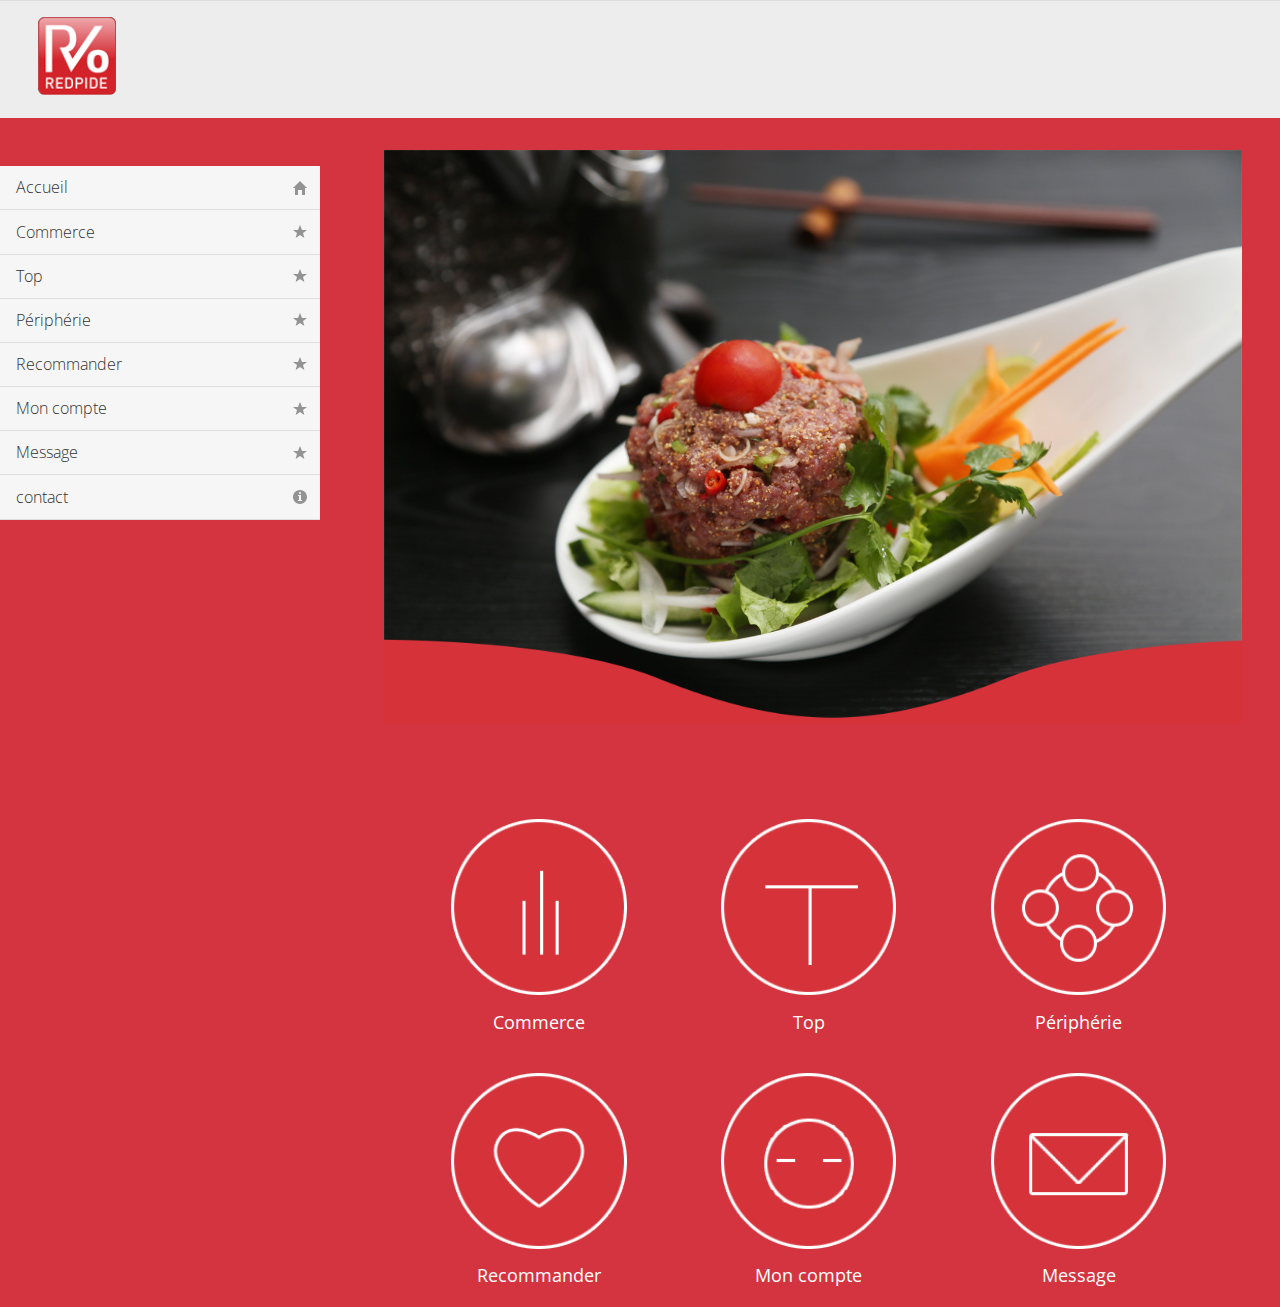
<file: index.html>
<!DOCTYPE html>
<html><head>
	<meta charset="utf-8">
    <!-- Viewport -->
	<meta name="viewport" content="user-scalable=no, initial-scale=1, maximum-scale=1, minimum-scale=1, width=device-width, height=device-height, target-densitydpi=device-dpi">
    <meta name="apple-mobile-web-app-capable" content="yes">
    <meta name="mobile-web-app-capable" content="yes">
    <!-- Status bar styles -->
    <meta name="apple-mobile-web-app-status-bar-style" content="black">
    <!-- Telephone format detection -->
    <meta name="format-detection" content="telephone=no">
    <!-- Title -->
    <meta name="apple-mobile-web-app-title" content="REDPIDE">
    
	<title>REDPIDE</title>
	<link rel="shortcut icon" href="favicon.ico">
    <link rel="stylesheet" href="http://fonts.googleapis.com/css?family=Open+Sans:300,400,700">
    
	<link rel="stylesheet" href="assets/plugins/jquery.mobile-1.4.5/css/themes/default/jquery.mobile-1.4.5.min.css">
    
    <link rel="manifest" href="manifest.json">
    <!-- Favicons -->
    <link rel="apple-touch-icon" href="touch-icon-iphone.png">
    <link rel="apple-touch-icon" sizes="76x76" href="assets/img/icons/favicon_76.png">
    <link rel="apple-touch-icon" sizes="120x120" href="assets/img/icons/favicon_120.png">
    <link rel="apple-touch-icon" sizes="152x152" href="assets/img/icons/favicon_152.png">
    <link rel="apple-touch-icon" sizes="180x180" href="assets/img/icons/favicon_180.png">
    
    <!-- Startup images -->
    <!-- iPhone 6 Plus portrait startup image -->
    <link href="assets/img/startup/1242x2148.jpg"
          media="(device-width: 414px) and (device-height: 736px)
                 and (-webkit-device-pixel-ratio: 3)
                 and (orientation: portrait)"
          rel="apple-touch-startup-image">

    <!-- iPhone 6 Plus landscape startup image -->
    <link href="assets/img/startup/1182x2208.jpg"
          media="(device-width: 414px) and (device-height: 736px)
                 and (-webkit-device-pixel-ratio: 3)
                 and (orientation: landscape)"
          rel="apple-touch-startup-image">

    <!-- iPhone 6 startup image -->
    <link href="assets/img/startup/750x1294.jpg"
          media="(device-width: 375px) and (device-height: 667px)
                 and (-webkit-device-pixel-ratio: 2)"
          rel="apple-touch-startup-image">


	
    <!-- CSS Implementing Plugins -->
    <link rel="stylesheet" href="assets/plugins/font-awesome-4.4.0/css/font-awesome.min.css">
	
    <!-- Important Owl stylesheet -->
	<link rel="stylesheet" href="assets/plugins/swiper/css/swiper.min.css">
    
    <link rel="stylesheet" href="assets/css/app.css">
    <link rel="stylesheet" href="assets/css/style.css">
    
	
</head>
<body>
<div data-role="page" class="jqm-demos" data-quicklinks="true" id="index_page">

	<div data-role="header" class="jqm-header">
		<h2><a href="index.html" data-prefetch="true" title="REDPIDE"><img src="assets/img/icons/favicon_76.png" alt="REDPIDE ACCEUIL"></a></h2>
		<a class="jqm-navmenu-link ui-btn ui-btn-icon-notext ui-corner-all ui-icon-bars ui-nodisc-icon ui-alt-icon ui-btn-left">Menu</a>
	</div><!-- /header -->
    
    
    
    <div role="main" class="jqm-content">
        <div class="content_img">
            
            <img src="assets/img/img_fond_accueil.jpg">
            <div class="round_fond"><img src="assets/img/round_fond.png"></div>
        </div>
        
        <div class="content_button">
        	<div class="bt_index">
       	    	<a href="commerce.html"><img src="assets/img/ico_commerce.png"></a>
                <h2>Commerce</h2>
            </div>
            
            <div class="bt_index">
       	    	<a href="commerce.html"><img src="assets/img/ico_top.png"></a>
                <h2>Top</h2>
            </div>
            
            <div class="bt_index">
       	    	<a href="#map-page"><img src="assets/img/ico_peripherie.png"></a>
                <h2>Périphérie</h2>
            </div>
            
            <div class="clear-both margin-bottom-20"></div>
            
            <div class="bt_index">
       	    	<img src="assets/img/ico_recommander.png">
                <h2>Recommander</h2>
            </div>
            
            <div class="bt_index">
       	    	<a href="inscrire.html"><img src="assets/img/ico_mon_compte.png"></a>
                <h2>Mon compte</h2>
            </div>
            
            <div class="bt_index">
       	    	<img src="assets/img/ico_message.png">
                <h2>Message</h2>
            </div>
            
            <div class="clear-both"></div>
        </div>
        
    </div>
    
    
	<div data-role="panel" class="jqm-navmenu-panel" data-position="left" data-display="overlay" data-theme="a">
        <ul class="jqm-list ui-alt-icon ui-nodisc-icon">
        	
            <li data-filtertext="demos homepage" data-icon="home"><a href="index.html">Accueil</a></li>
            <li data-filtertext="single page" data-icon="star"><a href="commerce.html">Commerce</a></li>
            <li data-filtertext="single page" data-icon="star"><a href="commerce.html">Top</a></li>
            <li data-filtertext="single page" data-icon="star"><a href="#map-page">Périphérie</a></li>
            <li data-filtertext="single page" data-icon="star"><a href="commerce.html">Recommander</a></li>
            <li data-filtertext="single page" data-icon="star"><a href="inscrire.html">Mon compte</a></li>
            <li data-filtertext="single page" data-icon="star"><a href="message.html">Message</a></li>
            <li data-filtertext="single page" data-icon="info"><a href="contact.html">contact</a></li>
        </ul>
	</div><!-- /panel -->


</div><!-- /page -->

<div data-role="page" class="jqm-demos" id="map-page">

	<div data-role="header" class="jqm-header" data-position="fixed">
        <h2><a href="index.html" title="REDPIDE"><img src="assets/img/icons/favicon_76.png" alt="REDPIDE ACCEUIL"></a></h2>
        <a href="index.html" data-icon="carat-l" data-iconpos="notext">Back</a>
	</div><!-- /header -->
    
    
    
    <div role="main" class="jqm-content">
    	<div role="main" class="ui-content" id="map-canvas">
            <!-- map loads here... -->
        </div>

    </div>    
</div><!-- /page -->

<script src="assets/plugins/jquery.mobile-1.4.5/js/jquery.js"></script>
<script src="assets/plugins/jquery.mobile-1.4.5/js/jquery.mobile-1.4.5.min.js"></script>
<script src="http://maps.google.com/maps/api/js?sensor=false"></script>
<script src="assets/js/customs.js"></script>
</body>
</html>
</file>
<file: assets/css/style.css>
html {
-webkit-text-size-adjust: 100%;
}

.ui-page { background-color:#d4343f;}
/* JQM Demos custom CSS */
/* Header */
.jqm-demos .jqm-header {
	background: #eeeded;
	/*border-top: 4px solid #3eb249;*/
	border-bottom-color: #eee;
}
.jqm-demos .jqm-header h2 {
	padding: .4em 0 .1em;
	margin: 0 3em;
}
.jqm-demos .jqm-header h2 a {
	display: inline-block;
	text-decoration: none;
	min-height: 40px;
	color:#f69f3a;
}
.jqm-demos .jqm-header h2 img {
	display: block;
	width: 76px;
	height: auto;
}
.jqm-demos .jqm-header h2 > img {
	display: inline-block;
}
.jqm-demos .jqm-header p {
	position: absolute;
	bottom: -2em;
	left: 1em;
	margin: 0;
	color:#f69f3a;
	font-family: 'Open Sans', sans-serif;
	font-weight: 300;
	text-transform: uppercase;
}
.jqm-demos .jqm-header .ui-btn {
	width: 2em;
	height: 2em;
	background:none;
	border: 0;
	top: 50%;
	margin-top: -1em;
	-webkit-border-radius: .3125em;
	border-radius: .3125em;
	/*opacity: .4;
	filter: Alpha(Opacity=40);*/
	color:#c02620 !important;
}

.ui-header .ui-btn{ font-size:24px !important; color:#c02620 !important;}

.jqm-header .ui-icon-bars{ color:#c02620 !important;}
/* Footer */
.jqm-demos .jqm-footer.ui-footer {
	position: absolute;
	bottom: 0;
	padding-bottom: 0;
}
.jqm-demos .jqm-footer {
	border-top: 1px solid #3eb249;
}
.jqm-demos .jqm-footer p {
	font-size: .8em;
	color: #999;
	font-family: 'Open Sans', sans-serif;
	font-weight: 300;
	margin: 0 1.25em 1.25em;
}
.jqm-demos .jqm-footer p:first-child {
	font-size: 1em;
	color: #666;
	font-weight: 400;
	margin: 1em 1em .75em;
}


/* Content */
.content_img{margin:0px; padding:0px; background-color:#d4343f;}
.content_img img{ width:100%; height:auto; }
.round_fond img{width:100%; height:auto;}
.round_fond{ position:relative; top:-100px; z-index:998;}

.content_button{ margin:0px 20px;}
.content_button .bt_index{ width:33%; float:left; text-align:center;}
.content_button .bt_index img{width:65%; height:auto;}
.content_button h2{ color:#fff; font-size: 1.1em;}



/* Commerce */
.commerce-content{ margin:20px 20px;}
.commerce-content h3{ border-bottom:1px #fc878f solid; padding:10px 0px; color:#fff;}

.ui-listview .ui-li-has-thumb > img:first-child, .ui-listview .ui-li-has-thumb > .ui-btn > img:first-child, .ui-listview .ui-li-has-thumb .ui-li-thumb{
	 max-height: 8em;
  max-width: 9em;
}
.ui-listview > .ui-li-has-thumb > .ui-btn, .ui-listview > .ui-li-static.ui-li-has-thumb
{
  padding-left: 9.25em;
}
.ui-listview > li h1, .ui-listview > li h2, .ui-listview > li h3, .ui-listview > li h4, .ui-listview > li h5, .ui-listview > li h6
{color:#d4343f;
}

.commerce-content hr{ border-color:#fff;}

.content_commerce_bt{ margin:20px;}
.content_commerce_bt h3{ color:#fff;}
.content_commerce_bt .bt_commerce_contact{ width:33%; float:left; text-align:center; color:#fff;}

.bg_gris{ background-color:#ecebeb; margin-bottom:40px;}

.list_detail ul{ background:none !important;}
.list_detail ul li{ background:none !important; margin:20px 0px;}

.ui-page-theme-a .ui-btn.ui-btn-active, html .ui-bar-a .ui-btn.ui-btn-active, html .ui-body-a .ui-btn.ui-btn-active, html body .ui-group-theme-a .ui-btn.ui-btn-active, html head + body .ui-btn.ui-btn-a.ui-btn-active, .ui-page-theme-a .ui-checkbox-on::after, html .ui-bar-a .ui-checkbox-on::after, html .ui-body-a .ui-checkbox-on::after, html body .ui-group-theme-a .ui-checkbox-on::after, .ui-btn.ui-checkbox-on.ui-btn-a::after, .ui-page-theme-a .ui-flipswitch-active, html .ui-bar-a .ui-flipswitch-active, html .ui-body-a .ui-flipswitch-active, html body .ui-group-theme-a .ui-flipswitch-active, html body .ui-flipswitch.ui-bar-a.ui-flipswitch-active, .ui-page-theme-a .ui-slider-track .ui-btn-active, html .ui-bar-a .ui-slider-track .ui-btn-active, html .ui-body-a .ui-slider-track .ui-btn-active, html body .ui-group-theme-a .ui-slider-track .ui-btn-active, html body div.ui-slider-track.ui-body-a .ui-btn-active{ background-color:#d4343f; border-color:#c02620;}

/******/
.jqm-demos .jqm-content {
	padding-top: 0px;
}
.jqm-demos .jqm-content > h1,
.jqm-demos .jqm-content > h2,
.jqm-demos .jqm-content > h3,
.jqm-demos .jqm-content > p,
.jqm-demos .jqm-content > ul li,
.jqm-demos .jqm-content > a {
	font-family: 'Open Sans', sans-serif;
	font-weight: 300;
}
.jqm-demos .jqm-content > h1 {
	font-size: 2.4em;
	margin: 0 0 .625em;
}
.jqm-demos .jqm-content > h2 {
	color: #fff;
	background-color: transparent;
	border-bottom: 1px solid #ddd;
	font-size: 1.6em;
	padding-bottom: .2em;
	margin: 0 0 .7375em;
}
.jqm-demos .jqm-content > h3 {
	color: #fff;
	background-color: transparent;
	font-size: 1.4em;
	margin: 0 0 1em;
}
.jqm-demos .jqm-content > p {
	font-size: 1.2em;
	line-height: 1.5;
}
.jqm-demos .jqm-content > ul:not(.jqm-list) li {
	font-size: 1.2em;
	line-height: 1.5;
}
.jqm-demos .jqm-content > p {
	margin: 0 0 1.25em;
}
.jqm-demos .jqm-content > ul,
.jqm-demos .jqm-content > ol {
	padding-left: 1.3em;
}
.jqm-demos .jqm-content > .ui-listview {
	padding-left: 0;
}
.jqm-demos .jqm-content > a,
.jqm-demos .jqm-content > p a,
.jqm-demos .jqm-content > ul:not(.jqm-list) li a {
	font-weight: 400;
	text-decoration: none;
}
.jqm-demos .jqm-content strong {
	font-weight: 700;
}
.jqm-demos .jqm-content > p strong {
	font-weight: 400;
}

/* Homepage */
.jqm-home > .jqm-content > img {
	width: 400px;
	max-width: 100%;
	display: block;
	margin: 2.5em 0;
}
.jqm-home .ui-grid-a {
	margin: 2.5em -.5em -.5em;
}
.jqm-block-content {
	margin: .5em;
	padding: 1em;
	background: #fff;
	border: 1px solid #eee;
	-webkit-border-radius: .3125em;
	border-radius: .3125em;
	font-family: 'Open Sans', sans-serif;
}
.jqm-block-content h3 {
	font-size: 1.5em;
	font-weight: 300;
	color: #3eb249;
	border-bottom: 1px solid #ddd;
	padding-bottom: .25em;
	margin: 0 0 .5em;
}
.jqm-block-content p {
	font-size: 1.1em;
	font-weight: 300;
	line-height: 1.4;
	margin: .7em 0;
}
.jqm-block-content p:last-child {
	margin-bottom: 0;
}
.jqm-block-content a:link {
	font-weight: 300;
	text-decoration: none;
}

/* Code */
.jqm-content pre,
.jqm-content code {
	font-family: "Consolas", "Bitstream Vera Sans Mono", "Courier New", Courier, monospace;
	background: #e5e5e5;
	background: rgba(0,0,0,.05);
	padding: 0 .125em;
}
.jqm-content pre {
	padding: 0 1em 1.2em;
	white-space: pre-wrap;
}
.jqm-content pre > code {
	padding: 0;
	background: none;
	font-size: .9em;
}

/* Lists */
.jqm-demos .jqm-search .jqm-list {
	margin: 0 -1em 1em;
}
.jqm-demos .jqm-list .ui-btn,
.jqm-demos .jqm-list .ui-btn:visited,
.jqm-demos .jqm-list .ui-li-divider {
	font-family: 'Open Sans', sans-serif;
	font-weight: 300;
	text-shadow: none !important;
}
.jqm-demos .jqm-list .ui-btn:hover,
.jqm-demos .jqm-list .ui-btn:active {
	color: #3388cc;
}
.jqm-demos .jqm-list .ui-btn.ui-btn-active {
	color: #fff;
}
.jqm-demos .jqm-list .ui-li-divider {
	color: #3eb249;
}

/* Navmenu */
.jqm-navmenu-panel .ui-listview > li .ui-collapsible-heading {
	margin: 0;
}
.jqm-navmenu-panel .ui-collapsible.ui-li-static {
	padding: 0;
	border: none !important;
}
.jqm-navmenu-panel .ui-collapsible + li > .ui-btn,
.jqm-navmenu-panel .ui-collapsible + .ui-collapsible > .ui-collapsible-heading > .ui-btn,
.jqm-navmenu-panel .ui-panel-inner > .ui-listview > li.ui-first-child .ui-btn {
	border-top: none !important;
}
.jqm-navmenu-panel .ui-listview .ui-listview .ui-btn {
	padding-left: 1.5em;
	color: #999;
}
.jqm-navmenu-panel .ui-listview .ui-listview .ui-btn.ui-btn-active {
	color: #fff;
}
.jqm-navmenu-panel .ui-btn:after {
	opacity: .4;
	filter: Alpha(Opacity=40);
}
.jqm-demos .jqm-navmenu-panel.jqm-panel-page-nav {
	display: none;
	position: absolute;
	top: 178px;
	left: 12px;
}
.jqm-demos .jqm-navmenu-panel.jqm-panel-page-nav ul li:first-child a{
	border-top: none;
}
/* Search */
.jqm-search-panel .ui-panel-inner {
	padding-top: 0;
}
.jqm-search-panel .ui-input-search {
	margin: 1em 0;
}
.jqm-search-panel .ui-input-search.ui-focus {
	-webkit-box-shadow: inset 0 1px 3px rgba(0,0,0,.2);
	-moz-box-shadow: inset 0 1px 3px rgba(0,0,0,.2);
	box-shadow: inset 0 1px 3px rgba(0,0,0,.2);
}
.jqm-list .jqm-search-results-keywords {
    padding: .46857em 0 0;
    font-size: .8em;
    font-weight: 300;
    color: #999;
    display: block;
	text-overflow: ellipsis;
	overflow: hidden;
	white-space: nowrap;
}
.ui-btn-active .jqm-search-results-keywords {
    color: #fff;
}
.jqm-search-results-highlight {
    color: #3388cc;
    font-weight: 400;
}
.ui-btn-active .jqm-search-results-highlight {
    color: #fff;
    font-weight: 300;
}

/* Quick links */
.jqm-demos .jqm-content .jqm-deeplink {
	display: block;
	color: #999;
	font-weight: 300;
	border-top: 1px solid #eee;
	text-align: right;
	padding-top: .2em;
	margin: 0 0 1.5em;
}
.jqm-demos .jqm-content .jqm-deeplink:after {
	content: "";
	display: block;
	float: right;
	margin: .1em 0 0 .5em;
	width: 1em;
	height: 1em;
	background-position: center center;
	background-repeat: no-repeat;
	opacity: .4;
	filter: Alpha(Opacity=40);
}

/* View source links */
.jqm-demos .jqm-content .jqm-view-source-link,
.jqm-demos .jqm-content .jqm-view-source-link:visited,
.jqm-demos .jqm-content .jqm-view-source-link:hover,
.jqm-demos .jqm-content .jqm-view-source-link:active {
	color: #3eb249;
	font-family: 'Open Sans', sans-serif;
	font-weight: 400;
	margin: 2em 0 1.5em 1em;
}
.jqm-demos .jqm-content .jqm-view-source-link.ui-btn-active:link {
	color: #fff;
}

@media (min-width: 60em) {
	.jqm-demos .jqm-header h2 {
		padding: 1em 0 .7em;
		margin: 0 1em 0 3%;
		text-align: left;
	}
	.jqm-demos .jqm-header h2 img {
		width: auto;
		height: 78px;
	}
	.jqm-demos .jqm-header p {
		bottom: auto;
		left: auto;
		top: 50%;
		right: 15%;
		font-size: 1.2em;
		margin-top: -.625em;
	}
	.jqm-demos .jqm-navmenu-link {
		display: none;
	}
	.jqm-demos .jqm-search-link {
		right: 3%;
	}
	.jqm-demos .jqm-footer p {
		float: right;
		margin: 1.5em 3% 1.5em 1.5em;
	}
	.jqm-demos .jqm-footer p:first-child {
		float: left;
		margin: 1.25em 1.25em 1.25em 3%;
	}


	.jqm-demos .jqm-navmenu-panel {
		visibility: visible;
		position: relative;
		left: 0;
		clip: initial;
		float: left;
		width: 25%;
		background: none;
		-webkit-transition: none !important;
		-moz-transition: none !important;
		transition: none !important;
		-webkit-transform: none !important;
		-moz-transform: none !important;
		transform: none !important;
		-webkit-box-shadow: none;
		-moz-box-shadow: none;
		box-shadow: none;
	}
	.jqm-demos.jqm-panel-page .jqm-navmenu-panel {
		display: none;
	}
	html .jqm-demos.jqm-panel-page .jqm-navmenu-panel.jqm-panel-page-nav {
		display: block;
	}
	.jqm-demos .jqm-navmenu-panel .ui-panel-inner {
		margin-top: 3em;
		margin-bottom: 3em;
	}
	.jqm-demos .jqm-content {
		width: 67%;
		padding-top: 2em;
		padding-left: 5%;
		padding-right: 3%;
		float: right;
	}
    .jqm-demos .jqm-content.jqm-fullwidth {
		width: auto;
		padding-left: 15%;
		padding-right: 15%;
		float: none;
	}
	.jqm-navmenu-panel .ui-listview .ui-btn {
		/*padding-left: 12.5%;*/
	}
	.jqm-navmenu-panel .ui-listview .ui-listview .ui-btn {
		padding-left: 15%;
	}
	.jqm-navmenu-panel .ui-collapsible,
	.jqm-navmenu-panel .ui-collapsible-content,
	.jqm-navmenu-panel .ui-btn {
		/*background: none !important;*/
		border-color: #ddd !important;
	}
	.jqm-navmenu-panel .ui-btn.ui-btn-active {
		color: #3388cc !important;
	}
	.jqm-navmenu-panel .ui-btn::after {
		/*opacity: 0;*/
		-webkit-transition: opacity 500ms ease;
		-moz-transition: opacity 500ms ease;
		transition: opacity 500ms ease;
	}
	.jqm-navmenu-panel .ui-btn:hover::after {
		opacity: .4;
	}
	.jqm-search-panel {
		width: 26em;
		right: -26em;
		z-index: 1003; /* Puts the panel on top of the dismiss modal which is not adjusted to custom width */
	}
	.jqm-search-panel.ui-panel-animate.ui-panel-position-right {
		-webkit-transform: translate3d(26em,0,0);
		-moz-transform: translate3d(26em,0,0);
		transform: translate3d(26em,0,0);
	}
	.ui-panel-dismiss-open.ui-panel-dismiss-position-right {
		left: -17em;
		right: 17em;
	}
}
@media (min-width: 35em) {
	.jqm-block-content {
		min-height: 18em;
	}
}

/* View source popup */
#jqm-view-source-popup.ui-popup-container {
	width: 90%;
	max-width: 1500px;
}
.jqm-view-source .ui-collapsible-set {
	margin: 0;
}
.jqm-view-source .ui-collapsible-heading .ui-btn {
	font-family: 'Open Sans', sans-serif;
	font-weight: 400;
}
.jqm-view-source .ui-collapsible-heading .ui-btn-inner {
	padding: .4em;
}
.jqm-view-source .ui-collapsible-content {
	padding: 0;
	overflow: auto;
}
.jqm-view-source .ui-collapsible-content .phpStatus {
	padding: 1em;
}
.jqm-view-source .ui-collapsible-content > div,
.jqm-view-source .ui-collapsible-content .syntaxhighlighter {
	border-bottom-right-radius: inherit;
	border-bottom-left-radius: inherit;
}
.jqm-view-source .ui-collapsible-content::-webkit-scrollbar {
    width: 5px;
}
.jqm-view-source .ui-collapsible-content::-webkit-scrollbar-track {
    background: transparent;
}
.jqm-view-source .ui-collapsible-content::-webkit-scrollbar-thumb {
	background: #435A5F;
	border: solid #222;
	border-width: 12px 2px 12px 0;
	border-bottom-right-radius: 5px;
}
.jqm-view-source .ui-collapsible-content td.code .container > textarea {
	resize: none;
}

/* Button C - HTML */
.jqm-view-source .ui-btn.ui-btn-c,
.jqm-view-source .ui-btn.ui-btn-c:visited,
.jqm-view-source .ui-btn.ui-btn-c:hover,
.jqm-view-source .ui-btn.ui-btn-c:active,
.jqm-view-source .ui-btn.ui-btn-c.ui-btn-active {
	background: #005aff;
	border-color: #0033cc;
	color: #fff;
	text-shadow: 0 1px 0 #0033cc;
}
/* Button D - PHP */
.jqm-view-source .ui-btn.ui-btn-d,
.jqm-view-source .ui-btn.ui-btn-d:visited,
.jqm-view-source .ui-btn.ui-btn-d:hover,
.jqm-view-source .ui-btn.ui-btn-d:active,
.jqm-view-source .ui-btn.ui-btn-d.ui-btn-active {
	background: #ed1c24;
	border-color: #ff0000;
	color: #fff;
	text-shadow: 0 1px 0 #ff0000;
}
/* Button E - JS */
.jqm-view-source .ui-btn.ui-btn-e,
.jqm-view-source .ui-btn.ui-btn-e:visited,
.jqm-view-source .ui-btn.ui-btn-e:hover,
.jqm-view-source .ui-btn.ui-btn-e:active,
.jqm-view-source .ui-btn.ui-btn-e.ui-btn-active {
	background: #3EB249;
	border-color: #108040;
	color: #fff;
	text-shadow: 0 1px 0 #108040;
}
/* Button F - CSS */
.jqm-view-source .ui-btn.ui-btn-f,
.jqm-view-source .ui-btn.ui-btn-f:visited,
.jqm-view-source .ui-btn.ui-btn-f:hover,
.jqm-view-source .ui-btn.ui-btn-f:active,
.jqm-view-source .ui-btn.ui-btn-f.ui-btn-active {
	background: #ec008c;
	border-color: #cc0099;
	color: #fff;
	text-shadow: 0 1px 0 #cc0099;
}

/**
 * SyntaxHighlighter
 * http://alexgorbatchev.com/SyntaxHighlighter
 *
 * SyntaxHighlighter is donationware. If you are using it, please donate.
 * http://alexgorbatchev.com/SyntaxHighlighter/donate.html
 *
 * @version
 * 3.0.83 (July 02 2010)
 *
 * @copyright
 * Copyright (C) 2004-2010 Alex Gorbatchev.
 *
 * @license
 * Dual licensed under the MIT and GPL licenses.
 */
.syntaxhighlighter a,
.syntaxhighlighter div,
.syntaxhighlighter code,
.syntaxhighlighter table,
.syntaxhighlighter table td,
.syntaxhighlighter table tr,
.syntaxhighlighter table tbody,
.syntaxhighlighter table thead,
.syntaxhighlighter table caption,
.syntaxhighlighter textarea {
	background: none;
	border: 0;
	bottom: auto;
	float: none;
	left: auto;
	height: auto;
	line-height: 18px;
	margin: 0;
	outline: 0;
	overflow: visible;
	padding: 0;
	position: static;
	right: auto;
	text-align: left;
	top: auto;
	vertical-align: baseline;
	width: auto;
	box-sizing: content-box;
	font-family: "Consolas", "Bitstream Vera Sans Mono", "Courier New", Courier, monospace;
	font-weight: normal;
	font-style: normal;
	font-size: 14px;
	min-height: inherit;
	min-height: auto;
}
.syntaxhighlighter {
	width: auto;
	margin: 0;
	padding: 1em 0;
	position: relative;
	overflow: auto;
	font-size: 13px;
}
.syntaxhighlighter.source {
	overflow: hidden;
}
.syntaxhighlighter .bold {
	font-weight: bold;
}
.syntaxhighlighter .italic {
	font-style: italic;
}
.syntaxhighlighter .line {
	white-space: pre;
	white-space: pre-wrap;
}
.syntaxhighlighter table {
	width: 100%;
}
.syntaxhighlighter table caption {
	text-align: left;
	padding: .5em 0 0.5em 1em;
}
.syntaxhighlighter table td.code {
	width: 100%;
}
.syntaxhighlighter table td.code .container {
	position: relative;
}
.syntaxhighlighter table td.code .container textarea {
	box-sizing: border-box;
	position: absolute;
	left: 0;
	top: 0;
	width: 100%;
	height: 100%;
	border: none;
	background: white;
	padding-left: 1em;
	overflow: hidden;
	white-space: pre;
}
.syntaxhighlighter table td.gutter .line {
	text-align: right;
	padding: 0 0.5em 0 1em;
}
.syntaxhighlighter table td.code .line {
	padding: 0 1em;
}
.syntaxhighlighter.show {
	display: block;
}
.syntaxhighlighter.collapsed table {
	display: none;
}
.syntaxhighlighter .line.alt1 {
	background-color: transparent;
}
.syntaxhighlighter .line.alt2 {
	background-color: transparent;
}
.syntaxhighlighter .line.highlighted.alt1, .syntaxhighlighter .line.highlighted.alt2 {
	background-color: #253e5a;
}
.syntaxhighlighter .line.highlighted.number {
	color: #38566f;
}
.syntaxhighlighter table caption {
	color: #d1edff;
}
.syntaxhighlighter .gutter {
	color: #afafaf;
}
.syntaxhighlighter .gutter .line {
	border-right: 3px solid #435a5f;
}
.syntaxhighlighter .gutter .line.highlighted {
	background-color: #435a5f;
	color: #0f192a;
}
.syntaxhighlighter.collapsed {
	overflow: visible;
}
.syntaxhighlighter .plain, .syntaxhighlighter .plain a {
	color: #eee;
}
.syntaxhighlighter .comments, .syntaxhighlighter .comments a {
	color: #5ba1cf;
}
.syntaxhighlighter .string {
	color: #98da31;
}
.syntaxhighlighter .string a {
	color: #1dc116;
}
.syntaxhighlighter .keyword {
	color: #ffae00;
}
.syntaxhighlighter .preprocessor {
	color: #8aa6c1;
}
.syntaxhighlighter .variable {
	color: #ffaa3e;
}
.syntaxhighlighter .value {
	color: #f7e741;
}
.syntaxhighlighter .functions {
	color: #ffaa3e;
}
.syntaxhighlighter .constants {
	color: #e0e8ff;
}
.syntaxhighlighter .script {
	font-weight: bold;
	color: #b43d3d;
	background-color: none;
}
.syntaxhighlighter .color1 {
	color: #8df;
}
.syntaxhighlighter .color1 a {
	color: #f8bb00;
}
.syntaxhighlighter .color2, .syntaxhighlighter .color2 a {
	color: white;
}
.syntaxhighlighter .color3, .syntaxhighlighter .color3 a {
	color: #ffaa3e;
}
.syntaxhighlighter table td.code {
	cursor: text;
}
.syntaxhighlighter table td.code .container textarea {
	background: #eee;
	white-space: pre;
	white-space: pre-wrap;
}
.syntaxhighlighter ::-moz-selection {
	background-color: #3399ff;
	color: #fff;
	text-shadow: none;
}
.syntaxhighlighter ::-webkit-selection {
	background-color: #3399ff;
	color: #fff;
	text-shadow: none;
}
.syntaxhighlighter ::selection {
	background-color: #3399ff;
	color: #fff;
	text-shadow: none;
}


.bt_player{ text-align:center;}
.bt_player img{ max-width:120px; cursor:pointer;}

.ui-overlay-a, .ui-page-theme-a, .ui-page-theme-a .ui-panel-wrapper
{
	/*background-color:#fbbc46;*/
}
#playcontrols {
	text-align: center;
}
#playcontrols img {
	max-width:120px; cursor:pointer;
}
		
#playcontrols #activityindicator, #playcontrols #stopbutton {
	display: none;
}

#textpositiondiv {
margin-top: 20px;
}

/* Hide the number input */
.full-width-slider input {
    display: none;
}

.full-width-slider img{
	max-width:70px; cursor:pointer;
}

.full-width-slider .ui-slider-track {
    margin-left: 15px;
}

.ui-alt-icon .ui-corner-all {
    -webkit-border-radius: .3125em;
    border-radius: .3125em;
}

/*Owl Carousel v2*/
.owl-carousel-v2 .owl-slider-v2 {
  margin-bottom: 20px;
}

.owl-carousel-v2 .item {
  margin: 0 10px;
  position:relative;
}

.owl-carousel-v2 img {
  text-align: center;
  height:auto;
  width:100%;
  -webkit-border-radius: 3px;
  -moz-border-radius: 3px;
  border-radius: 3px;
}

.owl-carousel-v2 .owl-navigation {
  text-align: center;
}

.owl-carousel-v2 .owl-pagination {
  display: none;
}

.swiper-container .carousel-caption {
   left: 0;
   right: 0;
   bottom: 0;
   width:100%;
   padding: 7px 15px;
   background: rgba(0, 0, 0, 0.7);
}

.swiper-container .carousel-caption p {
   color: #fff;
   margin-bottom: 0;
}
.swiper-container {
    width: 100%;
    height: 100%;
}
.swiper-slide {
	text-align: center;
	background: #fff;
	/* Center slide text vertically */
	display: -webkit-box;
	display: -ms-flexbox;
	display: -webkit-flex;
	display: flex;
	 width: 80%;
	-webkit-box-pack: center;
	-ms-flex-pack: center;
	-webkit-justify-content: center;
	justify-content: center;
	-webkit-box-align: center;
	-ms-flex-align: center;
	-webkit-align-items: center;
	align-items: center;
}
.swiper-slide img {
  text-align: center;
  height:auto;
  width:100%;
  -webkit-border-radius: 3px;
  -moz-border-radius: 3px;
  border-radius: 3px;
}

#map-page, #map-canvas { width: 100% !important; height: 100% !important; padding: 0; min-height:650px; }

.ui-page-theme-b .ui-btn, html .ui-bar-b .ui-btn, html .ui-body-b .ui-btn, html body .ui-group-theme-b .ui-btn, html head + body .ui-btn.ui-btn-b, .ui-page-theme-b .ui-btn:visited, html .ui-bar-b .ui-btn:visited, html .ui-body-b .ui-btn:visited, html body .ui-group-theme-b .ui-btn:visited, html head + body .ui-btn.ui-btn-b:visited
{ background:#fff; color:#d4343f; border:0px; text-shadow:none;}
.ui-page-theme-b .ui-btn:hover, html .ui-bar-b .ui-btn:hover, html .ui-body-b .ui-btn:hover, html body .ui-group-theme-b .ui-btn:hover, html head + body .ui-btn.ui-btn-b:hover{ background-color:#fcc8cb;border:0px; text-shadow:none;}
</file>
<file: assets/css/app.css>
/*   
 * Template Name: Unify - Responsive Bootstrap Template
 * Description: Business, Corporate, Portfolio, E-commerce, Blog and One Page Template.
 * Version: 1.7
 * Author: @htmlstream
 * Website: http://htmlstream.com
*/

/*Reset Styles
------------------------------------*/
* {
   border-radius: 0 !important;
}

a,
a:focus, 
a:hover, 
a:active,
button,
button:hover {
   outline: 0 !important;
}

a:focus {
  text-decoration: none;
}

hr {
  margin: 30px 0;
}

hr.hr-xs {
  margin: 10px 0;
}

hr.hr-md {
  margin: 20px 0;
}

hr.hr-lg {
  margin: 40px 0;
}

/*Headings*/
h1 {
  font-size: 28px;
  line-height: 35px;
}
h2 {
  font-size: 24px;
  line-height: 33px;
}
h3 {
  font-size: 20px;
  line-height: 27px;
}
h4 {
  line-height: 25px;
}
h5 {
  line-height: 20px;
}
h6 {
  line-height: 18px;
}

h1, h2, h3, h4, h5, h6 {
  color: #555;    
  margin-top: 5px;
  text-shadow: none; 
  font-weight: normal; 
  font-family: "Open Sans", Arial, sans-serif;
} 

h1 i, h2 i, h3 i, h4 i, h5 i, h6 i {
   margin-right: 5px;
}

/*Block Headline*/
.headline {
  display: block;
  margin: 10px 0 25px 0;
  border-bottom: 1px dotted #e4e9f0;
}

.headline h2 {
  font-size: 22px;
}

.headline h2, 
.headline h3, 
.headline h4 {
  margin: 0 0 -2px 0;
  padding-bottom: 5px;
  display: inline-block;
  border-bottom: 2px solid #72c02c;
}

.headline-md {
  margin-bottom: 15px;
}

.headline-md h2 {
  font-size: 21px;
}

/*Heading Options*/
.heading {
  text-align: center;
}

.heading h2 {
  padding: 0 12px;
  position: relative;
  display: inline-block;
  line-height: 34px !important; /*For Tagline Boxes*/
}

.heading h2:before, 
.heading h2:after {
  content: ' ';
  width: 70%;  
  position: absolute;
  border-width: 1px;
  border-color: #bbb;
}

.heading h2:before {
  right: 100%;
}

.heading h2:after {
  left: 100%;
}

@media (max-width: 768px) {
  .heading h2:before, 
  .heading h2:after {
    width: 20%;  
  }
}

/*Headline v1*/
.heading-v1 h2:before,
.heading-v1 h2:after {
  top: 15px;
  height: 6px;
  border-top-style: solid;
  border-bottom-style: solid;
}

/*Headline v2*/
.heading-v2 h2:before,
.heading-v2 h2:after {
  top: 15px;
  height: 6px;
  border-top-style: dashed;
  border-bottom-style: dashed;
}

/*Headline v3*/
.heading-v3 h2:before,
.heading-v3 h2:after {
  top: 15px;
  height: 6px;
  border-top-style: dotted;
  border-bottom-style: dotted;
}

/*Headline v4*/
.heading-v4 h2:before,
.heading-v4 h2:after {
  top: 17px;
  border-bottom-style: solid;
}

/*Headline v5*/
.heading-v5 h2:before,
.heading-v5 h2:after {
  top: 17px;
  border-bottom-style: dashed;
}

/*Headline v6*/
.heading-v6 h2:before,
.heading-v6 h2:after {
  top: 17px;
  border-bottom-style: dotted;
}

/*Heading Titles v1*/
.title-v1 {
  z-index: 1;
  position: relative;
  text-align: center;
  margin-bottom: 60px;
}

.title-v1 h1, 
.title-v1 h2 {
  color: #444;
  font-size: 28px;
  position: relative;
  margin-bottom: 15px;
  padding-bottom: 20px;
  text-transform: uppercase;
  font-family: "Open Sans", Arial, sans-serif;
}

.title-v1 h1:after, 
.title-v1 h2:after {
  bottom: 0;
  left: 50%;
  height: 1px;
  width: 70px;
  content: " ";
  margin-left: -35px;
  position: absolute;
  background: #72c02c;  
}

.title-v1 p {
  font-size: 17px;
  font-weight: 200;
}

/*Heading Titles v2*/
h2.title-v2 {
  color: #555;
  position: relative;
  margin-bottom: 30px;
}

h2.title-v2:after {
  left: 0;
  width: 70px;
  height: 2px;
  content: " ";
  bottom: -10px;
  background: #555;
  position: absolute;
}

h1.title-v2.title-center,
h2.title-v2.title-center,
h3.title-v2.title-center {
  text-align: center;
}

h1.title-v2.title-center:after,
h2.title-v2.title-center:after,
h3.title-v2.title-center:after {
  left: 50%;
  width: 70px;
  margin-left: -35px;
}

h1.title-light,
h2.title-light,
h3.title-light {
  color: #fff;
}

h2.title-light:after {
  background: #fff;
}

/*Heading Title v3*/
h1[class^="title-v3-"],
h2[class^="title-v3-"],
h3[class^="title-v3-"] {
  color: #555;
}

h2.title-v3-xlg {
  font-size: 28px;
  line-height: 32px;
}

h1.title-v3-lg,
h2.title-v3-lg {
  font-size: 24px;
  line-height: 28px;
}

h1.title-v3-md,
h2.title-v3-md {
  font-size: 20px;
  line-height: 24px;
}

h2.title-v3-sm,
h3.title-v3-md {
  font-size: 18px;
  line-height: 24px;
}

h3.title-v3-md {
  line-height: 22px;
}

h3.title-v3-sm {
  font-size: 16px;
  line-height: 20px;
}

h2.title-v3-xs {
  font-size: 16px;
  line-height: 22px;
}

h3.title-v3-xs {
  font-size: 14px;
  margin-bottom: 0;
}

/*Headline Center*/
.headline-center {
  text-align: center;
  position: relative;
}

.headline-center h2 {
  color: #555;
  font-size: 24px;
  position: relative;
  margin-bottom: 20px;
  padding-bottom: 15px;
}

.headline-center h2:after {
  left: 50%;
  z-index: 1;
  width: 30px;
  height: 2px;
  content: " ";
  bottom: -5px;
  margin-left: -15px;
  text-align: center;
  position: absolute;
  background: #72c02c;
}

.headline-center p {
  /*color: #999;*/
  font-size: 14px;
  /*padding: 0 150px;*/
}

@media (max-width: 991px) {
  .headline-center p {
    padding: 0 50px;
  }
}

.headline-center.headline-light h2 {
  color: #fff;
}

.headline-center.headline-light p {
  color: #eee;
}

/*Headline Center v2*/
.headline-center-v2 {
  z-index: 0;
  text-align: center;
  position: relative;
}

.headline-center-v2 h2 {
  color: #555;
  font-size: 24px;
  margin-bottom: 20px;
  text-transform: uppercase;
}

.headline-center-v2 span.bordered-icon {
  color: #fff;
  padding: 0 10px;
  font-size: 15px;
  line-height: 18px;
  position: relative;
  margin-bottom: 25px;
  display: inline-block;
}

.headline-center-v2 span.bordered-icon:before,
.headline-center-v2 span.bordered-icon:after {
  top: 8px;
  height: 1px;
  content: " ";
  width: 100px;
  background: #fff;
  position: absolute;
}

.headline-center-v2 span.bordered-icon:before {
  left: 100%;
}

.headline-center-v2 span.bordered-icon:after {
  right: 100%;
}

.headline-center-v2 p {
  color: #555;
  font-size: 14px;
  padding: 0 70px;
}

.headline-center-v2.headline-center-v2-dark p {
  color: #666;
}

.headline-center-v2.headline-center-v2-dark span.bordered-icon {
  color: #666;
}

.headline-center-v2.headline-center-v2-dark span.bordered-icon:before,
.headline-center-v2.headline-center-v2-dark span.bordered-icon:after {
  background: #666;
}

/*Headline Left*/
.headline-left {
  position: relative;
}

.headline-left .headline-brd {
  color: #555;
  position: relative;
  margin-bottom: 25px;
  padding-bottom: 10px;
}

.headline-left .headline-brd:after {
  left: 1px;
  z-index: 1;
  width: 30px;
  height: 2px;
  content: " ";
  bottom: -5px;
  position: absolute;
  background: #72c02c;
}

/*Headline v2
------------------------------------*/
.headline-v2 {
  display: block;
  background: #fff;
  padding: 1px 10px;
  margin: 0 0 20px 0;
  border-left: 2px solid #000;
}

.headline-v2 h2 {
  margin: 3px 0;
  font-size: 20px;
  font-weight: 200;
}

/*Heading Sizes
------------------------------------*/
h2.heading-md {
  font-size: 20px;
  line-height: 24px;
}

h2.heading-sm,
h3.heading-md {
  font-size: 18px;
  line-height: 24px;
}

h3.heading-md {
  line-height: 22px;
}

h3.heading-sm {
  font-size: 16px;
  line-height: 20px;
}

h2.heading-xs {
  font-size: 16px;
  line-height: 22px;
}

h3.heading-xs {
  font-size: 14px;
  margin-bottom: 0;
}

/*Devider
------------------------------------*/
.devider.devider-dotted {
  border-top: 2px dotted #eee;
}
.devider.devider-dashed {
  border-top: 2px dashed #eee;
}

.devider.devider-db {
  height: 5px;
  border-top: 1px solid #eee;
  border-bottom: 1px solid #eee;
}
.devider.devider-db-dashed {
  height: 5px;
  border-top: 1px dashed #ddd;
  border-bottom: 1px dashed #ddd;
}
.devider.devider-db-dotted {
  height: 5px;
  border-top: 1px dotted #ddd;
  border-bottom: 1px dotted #ddd;
}

/*Tables
------------------------------------*/
/*Basic Tables*/
.table thead > tr > th {
  border-bottom: none;
}

@media (max-width: 768px) {
  .table th.hidden-sm,
  .table td.hidden-sm {
    display: none !important;
  }
}

/*Forms
------------------------------------*/
.form-control {
  box-shadow: none;
}

.form-control:focus {
  border-color: #bbb;
  box-shadow: 0 0 2px #c9c9c9;
}

/*Form Spacing*/
.form-spacing .form-control {
  margin-bottom: 15px;
}

/*Form Icons*/
.input-group-addon {
  color: #b3b3b3;
  font-size: 14px;
  background: #fff;
}

/*Carousel v1
------------------------------------*/
.carousel-v1 .carousel-caption {
   left: 0;
   right: 0;
   bottom: 0;
   padding: 7px 15px;
   background: rgba(0, 0, 0, 0.7);
}

.carousel-v1 .carousel-caption p {
   color: #fff;
   margin-bottom: 0;
}

.carousel-v1 .carousel-arrow a.carousel-control {
   opacity: 1;
   font-size:30px;
   height:inherit;
   width: inherit;
   background: none;
   text-shadow: none;
   position: inherit;
}

.carousel-v1 .carousel-arrow a i {
   top: 50%;
   opacity: 0.6;
   background: #000;
   margin-top: -18px;
   padding: 2px 12px; 
   position: absolute;
}
.carousel-v1 .carousel-arrow a i:hover {
   opacity: 0.8;
}

.carousel-v1 .carousel-arrow a.left i {
   left: 0;
}
.carousel-v1 .carousel-arrow a.right i {
   right: 0;
}

/*Carousel v2
------------------------------------*/
.carousel-v2 .carousel-control,
.carousel-v2 .carousel-control:hover {
  opacity: 1;
  text-shadow: none;
}

.carousel-v2 .carousel-control.left,
.carousel-v2 .carousel-control.right {
  top: 50%;
  z-index: 5;
  color: #eee;
  width: 45px;
  height: 45px;
  font-size: 30px;
  margin-top: -22px;
  position: absolute;
  text-align: center;
  display: inline-block;
  border: 2px solid #eee;
  background: rgba(0,0,0,0.1);
}

.carousel-v2 .carousel-control:hover {
  background: rgba(0,0,0,0.3);
  -webkit-transition: all 0.4s ease-in-out;
  -moz-transition: all 0.4s ease-in-out;
  -o-transition: all 0.4s ease-in-out;
  transition: all 0.4s ease-in-out;    
}

.carousel-v2 .carousel-control.left {
  left: 20px;
}

.carousel-v2 .carousel-control.right {
  right: 20px;
}

.carousel-v2 .carousel-control .arrow-prev,
.carousel-v2 .carousel-control .arrow-next {
  top: -5px;
  position: relative;
}

.carousel-v2 .carousel-control .arrow-next {
  right: -2px;
}


@media (min-width: 768px) {
  .carousel-indicators {
    bottom: 10px;
  }  
}

/*Tabs
------------------------------------*/
/*Tabs v1*/
.tab-v1 .nav-tabs { 
  border: none;
  background: none;
  border-bottom: solid 2px #72c02c;   
}

.tab-v1 .nav-tabs a { 
  font-size: 14px;
  padding: 5px 15px; 
}

.tab-v1 .nav-tabs > .active > a, 
.tab-v1 .nav-tabs > .active > a:hover, 
.tab-v1 .nav-tabs > .active > a:focus { 
  color: #fff;
  border: none; 
  background: #72c02c; 
}

.tab-v1 .nav-tabs > li > a { 
  border: none;
}
.tab-v1 .nav-tabs > li > a:hover { 
  color: #fff; 
  background: #72c02c; 
}

.tab-v1 .tab-content { 
  padding: 10px 0;
}

.tab-v1 .tab-content img {
  margin-top: 4px;
  margin-bottom: 15px; 
}

.tab-v1 .tab-content img.img-tab-space {
  margin-top: 7px;
}

/*Tabs v2*/
.tab-v2 .nav-tabs {
  border-bottom: none;
}

.tab-v2 .nav-tabs li a {
  padding: 9px 16px;
  background: none;
  border: none;
}

.tab-v2 .nav-tabs li.active a {
  background: #fff;
  padding: 7px 15px 9px;
  border: solid 1px #eee;
  border-top: solid 2px #72c02c;
  border-bottom: none !important;
}

.tab-v2 .tab-content {
  padding: 10px 16px;
  border: solid 1px #eee;
}

/*Tabs v3*/
.tab-v3 .nav-pills li a {
  color: #777;
  font-size: 17px;
  padding: 4px 8px;
  margin-bottom: 3px;
  background: #fafafa;
  border: solid 1px #eee;
}

.tab-v3 .nav-pills li a:hover,
.tab-v3 .nav-pills li.active a {
  color: #fff;
  background: #72c02c;
  border: solid 1px #68af28;
}

.tab-v3 .nav-pills li i {
  width: 1.25em;
  margin-right: 5px;
  text-align: center;
  display: inline-block;
}

.tab-v3 .tab-content {
  padding: 15px;
  background: #fafafa;
  border: solid 1px #eee;
}

/*Accordions
------------------------------------*/
/*Accordion v1*/
.acc-v1 .panel-heading {
  padding: 0;
  box-shadow: none;
}

.acc-v1 .panel-heading a {
  display: block;
  font-size: 14px;
  padding: 5px 15px;
  background: #fefefe;
}

.acc-icon a.accordion-toggle i {
  color: #555;
  margin-right: 8px;
}
.acc-icon a.accordion-toggle:hover i {
  color: #39414c;
}

/*Navigation
------------------------------------*/
/*Pegination*/
.pagination li a {
  color: #777;
  padding: 5px 15px;
}

.pagination li a:hover {
   color: #fff;
   background: #5fb611;
   border-color: #5fb611;   
}

.pagination > .active > a, 
.pagination > .active > span, 
.pagination > .active > a:hover, 
.pagination > .active > span:hover, 
.pagination > .active > a:focus, 
.pagination > .active > span:focus {
   border-color: #72c02c;
   background-color: #72c02c;
}

/*Pagination Without Space*/
.pagination-no-space .pagination {
   margin: 0;
}

/*Pager*/
.pager li > a:hover, 
.pager li > a:focus {
   color: #fff;
   background: #5fb611;
   border-color: #5fb611;   
}

/*Pager v2 and v3
------------------------------------*/
.pager.pager-v2 li > a {
  border: none;
}

.pager.pager-v2 li > a,
.pager.pager-v3 li > a {
   -webkit-transition: all 0.1s ease-in-out;
   -moz-transition: all 0.1s ease-in-out;
   -o-transition: all 0.1s ease-in-out;
   transition: all 0.1s ease-in-out;  
}

.pager.pager-v2 li > a:hover, 
.pager.pager-v2 li > a:focus,
.pager.pager-v3 li > a:hover, 
.pager.pager-v3 li > a:focus {
   color: #fff;
   background: #72c02c;
}

/*Pager Amount*/
.pager.pager-v2 li.page-amount,
.pager.pager-v3 li.page-amount {
  font-size: 16px;
  font-style: italic;
}

.pager.pager-v2 li.page-amount,
.pager.pager-v2 li.page-amount:hover,
.pager.pager-v2 li.page-amount:focus,
.pager.pager-v3 li.page-amount,
.pager.pager-v3 li.page-amount:hover,
.pager.pager-v3 li.page-amount:focus {
    top: 7px;
    color: #777;
    position: relative;
}

/*Pager Size*/
.pager.pager-v2.pager-md li a,
.pager.pager-v3.pager-md li a {
  font-size: 16px;
  padding: 8px 18px;
}

/*Sidebar Menu
------------------------------------*/
/*Sidebar Menu v1*/
.sidebar-nav-v1 li {
  padding: 0;
}

.sidebar-nav-v1 li a {
  display: block;
  padding: 8px 30px 8px 10px;
}

.sidebar-nav-v1 li a:hover {
  text-decoration: none;
}

.sidebar-nav-v1 > li.active,
.sidebar-nav-v1 > li.active:hover {
  background: #717984;
} 

.sidebar-nav-v1 > li.active, 
.sidebar-nav-v1 > li.active:hover, 
.sidebar-nav-v1 > li.active:focus {
  border-color: #ddd;
}

.sidebar-nav-v1 > li.active > a {
  color: #fff;
}

/*Sidebar Sub Navigation*/
.sidebar-nav-v1 li ul {
  padding: 0;
  list-style: none;
}

.sidebar-nav-v1 li ul,
.sidebar-nav-v1 li.active ul a {
  background: #f8f8f8;
}

.sidebar-nav-v1 li ul a {
  color: #555;
  font-size: 12px;
  border-top: solid 1px #ddd;
  padding: 6px 30px 6px 17px; 
}

.sidebar-nav-v1 ul li:hover a,
.sidebar-nav-v1 ul li.active a {
  color: #72c02c;
}

/*Sidebar Badges*/
.list-group-item li > .badge {
  float: right;
}

.sidebar-nav-v1 span.badge {
  margin-top: 8px;
  margin-right: 10px;
}

.sidebar-nav-v1 .list-toggle > span.badge {
  margin-right: 25px;
}

.sidebar-nav-v1 ul li span.badge {
  margin-top: 8px;
  font-size: 11px;
  padding: 3px 5px; 
  margin-right: 10px;
}

/*Sidebar List Toggle*/
.list-toggle:after {
    top: 7px;
    right: 10px;
    color: #777;
    font-size: 14px;
    content: "\f105";
    position: absolute;
    font-weight: normal;
    display: inline-block;
    font-family: FontAwesome;
}

.list-toggle.active:after {
  color: #fff;
  content: "\f107";
}

/*Button Styles
------------------------------------*/
.btn {
   box-shadow: none;
}

.btn-u {
   border: 0;
   color: #fff;
   font-size: 14px;
   cursor: pointer;
   font-weight: 400;
   padding: 6px 13px;
   position: relative;
   background: #72c02c;
   white-space: nowrap;
   display: inline-block;
   text-decoration: none;
}
.btn-u:hover {
  color: #fff;
  text-decoration: none;
  -webkit-transition: all 0.3s ease-in-out;
  -moz-transition: all 0.3s ease-in-out;
  -o-transition: all 0.3s ease-in-out;
  transition: all 0.3s ease-in-out;
}

.btn-u.btn-block {
  text-align: center;
}

a.btn-u {
   /*padding: 4px 13px;*/
   /*vertical-align: middle;*/
}

.btn-u-sm,
a.btn-u-sm {
   padding: 3px 12px;
}

.btn-u-lg,
a.btn-u-lg {
   font-size: 18px;
   padding: 10px 25px;
}

.btn-u-xs,
a.btn-u-xs {
   font-size: 12px;
   padding: 2px 12px;   
   line-height: 18px;
}

/*Button Groups*/
.btn-group .dropdown-menu > li > a {
   padding: 3px 13px;
}

.btn-group > .btn-u, 
.btn-group-vertical > .btn-u {
   float: left;
   position: relative;
}

.btn-group > .btn-u:first-child {
   margin-left: 0;
}

/*For FF Only*/
@-moz-document url-prefix() { 
   .footer-subsribe .btn-u {
      padding-bottom: 4px;
   }
}
@media (max-width: 768px) { 
   @-moz-document url-prefix() { 
      .btn-u {
         padding-bottom: 6px;
      }
   }
}

/*Buttons Color*/
.btn-u:hover, 
.btn-u:focus, 
.btn-u:active, 
.btn-u.active, 
.open .dropdown-toggle.btn-u {
   background: #5fb611;
}
.btn-u-split.dropdown-toggle {
   border-left: solid 1px #5fb611;
}

.btn-u.btn-u-blue {
   background: #3498db;
}
.btn-u.btn-u-blue:hover, 
.btn-u.btn-u-blue:focus, 
.btn-u.btn-u-blue:active, 
.btn-u.btn-u-blue.active, 
.open .dropdown-toggle.btn-u.btn-u-blue {
   background: #2980b9;
}
.btn-u.btn-u-split-blue.dropdown-toggle {
   border-left: solid 1px #2980b9;
}

.btn-u.btn-u-red {
   background: #e74c3c;
}
.btn-u.btn-u-red:hover, 
.btn-u.btn-u-red:focus, 
.btn-u.btn-u-red:active, 
.btn-u.btn-u-red.active, 
.open .dropdown-toggle.btn-u.btn-u-red {
   background: #c0392b;
}
.btn-u.btn-u-split-red.dropdown-toggle {
   border-left: solid 1px #c0392b;
}

.btn-u.btn-u-orange {
   background: #e67e22;
}
.btn-u.btn-u-orange:hover, 
.btn-u.btn-u-orange:focus, 
.btn-u.btn-u-orange:active, 
.btn-u.btn-u-orange.active, 
.open .dropdown-toggle.btn-u.btn-u-orange {
   background: #d35400;
}
.btn-u.btn-u-split-orange.dropdown-toggle {
   border-left: solid 1px #d35400;
}

.btn-u.btn-u-sea {
   background: #1abc9c;
}
.btn-u.btn-u-sea:hover, 
.btn-u.btn-u-sea:focus, 
.btn-u.btn-u-sea:active, 
.btn-u.btn-u-sea.active, 
.open .dropdown-toggle.btn-u.btn-u-sea {
   background: #16a085;
}
.btn-u.btn-u-split-sea.dropdown-toggle {
   border-left: solid 1px #16a085;
}

.btn-u.btn-u-green {
   background: #2ecc71;
}
.btn-u.btn-u-green:hover, 
.btn-u.btn-u-green:focus, 
.btn-u.btn-u-green:active, 
.btn-u.btn-u-green.active, 
.open .dropdown-toggle.btn-u.btn-u-green {
   background: #27ae60;
}
.btn-u.btn-u-split-green.dropdown-toggle {
   border-left: solid 1px #27ae60;
}

.btn-u.btn-u-yellow {
   background: #f1c40f;
}
.btn-u.btn-u-yellow:hover, 
.btn-u.btn-u-yellow:focus, 
.btn-u.btn-u-yellow:active, 
.btn-u.btn-u-yellow.active, 
.open .dropdown-toggle.btn-u.btn-u-yellow {
   background: #f39c12;
}
.btn-u.btn-u-split-yellow.dropdown-toggle {
   border-left: solid 1px #f39c12;
}

.btn-u.btn-u-default {
   background: #95a5a6;
}
.btn-u.btn-u-default:hover, 
.btn-u.btn-u-default:focus, 
.btn-u.btn-u-default:active, 
.btn-u.btn-u-default.active, 
.open .dropdown-toggle.btn-u.btn-u-default {
   background: #7f8c8d;
}
.btn-u.btn-u-split-default.dropdown-toggle {
   border-left: solid 1px #7f8c8d;
}

.btn-u.btn-u-purple {
   background: #9b6bcc;
}
.btn-u.btn-u-purple:hover, 
.btn-u.btn-u-purple:focus, 
.btn-u.btn-u-purple:active, 
.btn-u.btn-u-purple.active, 
.open .dropdown-toggle.btn-u.btn-u-purple {
   background: #814fb5;
}
.btn-u.btn-u-split-purple.dropdown-toggle {
   border-left: solid 1px #814fb5;
}

.btn-u.btn-u-aqua {
   background: #27d7e7;
}
.btn-u.btn-u-aqua:hover, 
.btn-u.btn-u-aqua:focus, 
.btn-u.btn-u-aqua:active, 
.btn-u.btn-u-aqua.active, 
.open .dropdown-toggle.btn-u.btn-u-aqua {
   background: #26bac8;
}
.btn-u.btn-u-split-aqua.dropdown-toggle {
   border-left: solid 1px #26bac8;
}

.btn-u.btn-u-brown {
   background: #9c8061;
}
.btn-u.btn-u-brown:hover, 
.btn-u.btn-u-brown:focus, 
.btn-u.btn-u-brown:active, 
.btn-u.btn-u-brown.active, 
.open .dropdown-toggle.btn-u.btn-u-brown {
   background: #81674b;
}
.btn-u.btn-u-split-brown.dropdown-toggle {
   border-left: solid 1px #81674b;
}

.btn-u.btn-u-dark-blue {
   background: #4765a0;
}
.btn-u.btn-u-dark-blue:hover, 
.btn-u.btn-u-dark-blue:focus, 
.btn-u.btn-u-dark-blue:active, 
.btn-u.btn-u-dark-blue.active, 
.open .dropdown-toggle.btn-u.btn-u-dark-blue {
   background: #324c80;
}
.btn-u.btn-u-split-dark.dropdown-toggle {
   border-left: solid 1px #324c80;
}

.btn-u.btn-u-light-green {
   background: #79d5b3;
}
.btn-u.btn-u-light-green:hover, 
.btn-u.btn-u-light-green:focus, 
.btn-u.btn-u-light-green:active, 
.btn-u.btn-u-light-green.active, 
.open .dropdown-toggle.btn-u.btn-u-light-green {
   background: #59b795;
}
.btn-u.btn-u-split-light-green.dropdown-toggle {
   border-left: solid 1px #59b795;
}

.btn-u.btn-u-dark {
   background: #555;
}
.btn-u.btn-u-dark:hover, 
.btn-u.btn-u-dark:focus, 
.btn-u.btn-u-dark:active, 
.btn-u.btn-u-dark.active, 
.open .dropdown-toggle.btn-u.btn-u-dark {
   background: #333;
}
.btn-u.btn-u-split-dark.dropdown-toggle {
   border-left: solid 1px #333;
}

.btn-u.btn-u-light-grey {
   background: #585f69;
}
.btn-u.btn-u-light-grey:hover, 
.btn-u.btn-u-light-grey:focus, 
.btn-u.btn-u-light-grey:active, 
.btn-u.btn-u-light-grey.active, 
.open .dropdown-toggle.btn-u.btn-u-light-grey {
   background: #484f58;
}
.btn-u.btn-u-split-light-grey.dropdown-toggle {
   border-left: solid 1px #484f58;
}

/*Bordered Buttons*/
.btn-u.btn-brd {
  color: #555;
  /*font-weight: 200;*/
  background: none;
  padding: 5px 13px;
  border: solid 1px transparent;
   -webkit-transition: all 0.1s ease-in-out;
   -moz-transition: all 0.1s ease-in-out;
   -o-transition: all 0.1s ease-in-out;
   transition: all 0.1s ease-in-out;   
}
.btn-u.btn-brd:hover {
  background: none;
  border: solid 1px #eee;
}
.btn-u.btn-brd:focus {
  background: none;
}
.btn-u.btn-brd.btn-brd-hover:hover {
   color: #fff !important;
}

.btn-u.btn-brd {
  border-color: #72c02c;
}
.btn-u.btn-brd:hover {
  color: #5fb611;
  border-color: #5fb611;
}
.btn-u.btn-brd.btn-brd-hover:hover {
   background: #5fb611;   
}

.btn-u.btn-brd.btn-u-blue {
  border-color: #3498db;
}
.btn-u.btn-brd.btn-u-blue:hover {
  color: #2980b9;
  border-color: #2980b9;
}
.btn-u.btn-brd.btn-u-blue.btn-brd-hover:hover {
   background: #2980b9;
}

.btn-u.btn-brd.btn-u-red {
  border-color: #e74c3c;
}
.btn-u.btn-brd.btn-u-red:hover {
  color: #c0392b;
  border-color: #c0392b;
}
.btn-u.btn-brd.btn-u-red.btn-brd-hover:hover {
   background: #c0392b;
}

.btn-u.btn-brd.btn-u-orange {
  border-color: #e67e22;
}
.btn-u.btn-brd.btn-u-orange:hover {
  color: #d35400;
  border-color: #d35400;
}
.btn-u.btn-brd.btn-u-orange.btn-brd-hover:hover {
   background: #d35400;
}

.btn-u.btn-brd.btn-u-sea {
  border-color: #1abc9c;
}
.btn-u.btn-brd.btn-u-sea:hover {
  color: #16a085;
  border-color: #16a085;
}
.btn-u.btn-brd.btn-u-sea.btn-brd-hover:hover {
   background: #16a085;
}

.btn-u.btn-brd.btn-u-green {
  border-color: #2ecc71;
}
.btn-u.btn-brd.btn-u-green:hover {
  color: #27ae60;
  border-color: #27ae60;
}
.btn-u.btn-brd.btn-u-green.btn-brd-hover:hover {
   background: #27ae60;
}

.btn-u.btn-brd.btn-u-yellow {
  border-color: #f1c40f;
}
.btn-u.btn-brd.btn-u-yellow:hover {
  color: #f39c12;
  border-color: #f39c12;
}
.btn-u.btn-brd.btn-u-yellow.btn-brd-hover:hover {
   background: #f39c12;
}

.btn-u.btn-brd.btn-u-default {
  border-color: #95a5a6;
}
.btn-u.btn-brd.btn-u-default:hover {
  color: #7f8c8d;
  border-color: #7f8c8d;
}
.btn-u.btn-brd.btn-u-default.btn-brd-hover:hover {
   background: #7f8c8d;
}

.btn-u.btn-brd.btn-u-dark {
  border-color: #555;
}
.btn-u.btn-brd.btn-u-dark:hover {
  color: #333;
  border-color: #333;
}
.btn-u.btn-brd.btn-u-dark.btn-brd-hover:hover {
   background: #333;
}

.btn-u.btn-brd.btn-u-light-grey {
  border-color: #585f69;
}
.btn-u.btn-brd.btn-u-light-grey:hover {
  color: #484f58;
  border-color: #484f58;
}
.btn-u.btn-brd.btn-u-light-grey.btn-brd-hover:hover {
   background: #484f58;
}

.btn-u.btn-brd.btn-u-purple {
  border-color: #9b6bcc;
}
.btn-u.btn-brd.btn-u-purple:hover {
  color: #814fb5;
  border-color: #814fb5;
}
.btn-u.btn-brd.btn-u-purple.btn-brd-hover:hover {
   background: #814fb5;
}

.btn-u.btn-brd.btn-u-aqua {
  border-color: #27d7e7;
}
.btn-u.btn-brd.btn-u-aqua:hover {
  color: #26bac8;
  border-color: #26bac8;
}
.btn-u.btn-brd.btn-u-aqua.btn-brd-hover:hover {
   background: #26bac8;
}

.btn-u.btn-brd.btn-u-brown {
  border-color: #9c8061;
}
.btn-u.btn-brd.btn-u-brown:hover {
  color: #81674b;
  border-color: #81674b;
}
.btn-u.btn-brd.btn-u-brown.btn-brd-hover:hover {
   background: #81674b;
}

.btn-u.btn-brd.btn-u-dark-blue {
  border-color: #4765a0;
}
.btn-u.btn-brd.btn-u-dark-blue:hover {
  color: #324c80;
  border-color: #324c80;
}
.btn-u.btn-brd.btn-u-dark-blue.btn-brd-hover:hover {
   background: #324c80;
}

.btn-u.btn-brd.btn-u-light-green {
  border-color: #79d5b3;
}
.btn-u.btn-brd.btn-u-light-green:hover {
  color: #59b795;
  border-color: #59b795;
}
.btn-u.btn-brd.btn-u-light-green.btn-brd-hover:hover {
   background: #59b795;
}

.btn-u.btn-brd.btn-u-light {
  color: #fff;
  border-color: #fff;
}
.btn-u.btn-brd.btn-u-light:hover {
  border-color: #fff;
}
.btn-u.btn-brd.btn-u-light.btn-brd-hover:hover {
   background: #fff;
   color: #555 !important;
}

/*Dropdown Buttons
------------------------------------*/
.dropdown-show {
  box-shadow: 0 0 4px #eee;
  display: inline-block;
  position: relative;
}

/*Badges and Labels
------------------------------------*/
/*Labels*/
span.label {
  font-size: 11px;
  font-weight: 400;
  padding: 4px 7px;
}

/*Badges*/
span.badge,
.list-group-item.active>.badge {
  color: #fff;
  font-weight: 400;
  padding: 4px 7px;  
}

span.label-u,
span.badge-u,
.list-group-item.active>.badge.badge-u {
  background: #72c02c;
}

span.label-blue,
span.badge-blue,
.list-group-item.active>.badge {
  background: #3498db;
}

span.label-red,
span.badge-red,
.list-group-item.active>.badge {
  background: #e74c3c;
}

span.label-green,
span.badge-green,
.list-group-item.active>.badge.badge-green {
  background: #2ecc71;
}

span.label-sea,
span.badge-sea,
.list-group-item.active>.badge.badge-sea {
  background: #1abc9c;
}

span.label-orange,
span.badge-orange,
.list-group-item.active>.badge.badge-orange {
  background: #e67e22;
}

span.label-yellow,
span.badge-yellow,
.list-group-item.active>.badge.badge-yellow {
  background: #f1c40f;
}

span.label-purple,
span.badge-purple,
.list-group-item.active>.badge.badge-purple {
  background: #9b6bcc;
}

span.label-aqua,
span.badge-aqua,
.list-group-item.active>.badge.badge-aqua {
  background: #27d7e7;
}

span.label-brown,
span.badge-brown,
.list-group-item.active>.badge.badge-brown {
  background: #9c8061;
}

span.label-dark-blue,
span.badge-dark-blue,
.list-group-item.active>.badge.badge-dark-blue {
  background: #4765a0;
}

span.label-light-green,
span.badge-light-green,
.list-group-item.active>.badge.badge-light-green {
  background: #79d5b3;
}

span.label-light,
span.badge-light,
.list-group-item.active>.badge.badge-light {
  color: #777;
  background: #ecf0f1;
}

span.label-dark,
span.badge-dark,
.list-group-item.active>.badge.badge-dark {
  background: #555;
}

/*Badge Lists*/
.badge-lists li {
  position: relative;
}

.badge-lists span.badge {
  top: -10px;
  right: -6px;
  position: absolute;
}

/*Badge Icons*/
.badge-lists.badge-icons span.badge {
  min-width: 12px;
  padding: 3px 6px;
 }

.badge-lists.badge-icons i {
  font-size: 18px;
  min-width: 25px;
}

/*Badge Box v1*/
.badge-box-v1 a {
  color: #777;
  min-width: 40px;
  font-size: 18px;
  padding: 8px 9px;
  display: inline-block;
  border: solid 1px #eee;
}

/*Badge Box v2*/
.badge-box-v2 a {
  color: #777;
  font-size: 12px;
  padding: 10px;
  min-width: 70px;
  text-align: center;
  display: inline-block;
  border: solid 1px #eee;
}

.badge-box-v2 a i {
  font-size: 20px;
}

/*General Badge Box*/
.badge-box-v1 a i,
.badge-box-v2 a i {
  display: block;
  margin: 1px auto 2px;
}

.badge-box-v1 a:hover,
.badge-box-v2 a:hover {
  color: #555;
  border-color: #555;
  text-decoration: none;
  -webkit-transition: all 0.2s ease-in-out;
  -moz-transition: all 0.2s ease-in-out;
  -o-transition: all 0.2s ease-in-out;
  transition: all 0.2s ease-in-out;     
}

/*Icons
------------------------------------*/
/*Social Icons*/
.social-icons {
   margin: 0;
   padding: 0; 
}

.social-icons li {
   list-style: none;
   margin-right: 3px;
   margin-bottom: 5px;
   text-indent: -9999px;
   display: inline-block;
}

.social-icons li a, a.social-icon {
   width: 28px;
   height: 28px;
   display: block;
   background-position: 0 0;
   background-repeat: no-repeat;
   transition: all 0.3s ease-in-out;
   -o-transition: all 0.3s ease-in-out;
   -ms-transition: all 0.3s ease-in-out;
   -moz-transition: all 0.3s ease-in-out;
   -webkit-transition: all 0.3s ease-in-out;
}

.social-icons li:hover a {
   background-position: 0 -38px;
}

.social-icons-color li a {
  opacity: 0.7;
  background-position: 0 -38px !important;
  -webkit-backface-visibility: hidden; /*For Chrome*/
}

.social-icons-color li a:hover {
  opacity: 1;
}

.social_amazon {background: url(../img/icons/social/amazon.png) no-repeat;}
.social_behance {background: url(../img/icons/social/behance.png) no-repeat;}
.social_blogger {background: url(../img/icons/social/blogger.png) no-repeat;}
.social_deviantart {background: url(../img/icons/social/deviantart.png) no-repeat;}
.social_dribbble {background: url(../img/icons/social/dribbble.png) no-repeat;}
.social_dropbox {background: url(../img/icons/social/dropbox.png) no-repeat;}
.social_evernote {background: url(../img/icons/social/evernote.png) no-repeat;}
.social_facebook {background: url(../img/icons/social/facebook.png) no-repeat;}
.social_forrst {background: url(../img/icons/social/forrst.png) no-repeat;}
.social_github {background: url(../img/icons/social/github.png) no-repeat;}
.social_googleplus {background: url(../img/icons/social/googleplus.png) no-repeat;}
.social_jolicloud {background: url(../img/icons/social/jolicloud.png) no-repeat;}
.social_last-fm {background: url(../img/icons/social/last-fm.png) no-repeat;}
.social_linkedin {background: url(../img/icons/social/linkedin.png) no-repeat;}
.social_picasa {background: url(../img/icons/social/picasa.png) no-repeat;}
.social_pintrest {background: url(../img/icons/social/pintrest.png) no-repeat;}
.social_rss {background: url(../img/icons/social/rss.png) no-repeat;}
.social_skype {background: url(../img/icons/social/skype.png) no-repeat;}
.social_spotify {background: url(../img/icons/social/spotify.png) no-repeat;}
.social_stumbleupon {background: url(../img/icons/social/stumbleupon.png) no-repeat;}
.social_tumblr {background: url(../img/icons/social/tumblr.png) no-repeat;}
.social_twitter {background: url(../img/icons/social/twitter.png) no-repeat;}
.social_vimeo {background: url(../img/icons/social/vimeo.png) no-repeat;}
.social_wordpress {background: url(../img/icons/social/wordpress.png) no-repeat;}
.social_xing {background: url(../img/icons/social/xing.png) no-repeat;}
.social_yahoo {background: url(../img/icons/social/yahoo.png) no-repeat;}
.social_youtube {background: url(../img/icons/social/youtube.png) no-repeat;}
.social_vk {background: url(../img/icons/social/vk.png) no-repeat;}
.social_instagram {background: url(../img/icons/social/instagram.png) no-repeat;}

/*Font Awesome Icon Styles*/
i.icon-custom {
  color: #555;
  width: 40px;
  height: 40px;
  font-size: 20px;
  line-height: 40px;
  margin-bottom: 5px;
  text-align: center;
  display: inline-block;   
  border: solid 1px #555;
}

i.icon-sm {
   width: 35px;
   height: 35px;
   font-size: 16px;
   line-height: 35px;
}

i.icon-md {
   width: 55px;
   height: 55px;
   font-size: 22px;
   line-height: 55px;
}

i.icon-lg {
  width: 60px;
  height: 60px;
  font-size: 31px;
  line-height: 60px;
  margin-bottom: 10px;
}

i.icon-2x {
  font-size: 30px;
}
i.icon-3x {
  font-size: 40px;
}
i.icon-4x {
  font-size: 50px;
}

/*Line Icons*/
i.icon-line {
  font-size: 17px;
}
i.icon-sm.icon-line {
  font-size: 14px;
}
i.icon-md.icon-line {
  font-size: 22px;
}
i.icon-lg.icon-line {
  font-size: 28px;
}

i.icon-2x.icon-line {
  font-size: 27px;
}
i.icon-3x.icon-line {
  font-size: 36px;
}
i.icon-4x.icon-line {
  font-size: 47px;
}

/*Icon Styles For Links*/
.link-icon,
.link-bg-icon {
  color: #555;  
}

.link-icon:hover,
.link-bg-icon:hover {
  border: none;  
  text-decoration: none;
}

.link-icon:hover i {
  color: #72c02c;
  background: none;
  border: solid 1px #72c02c;
}

.link-bg-icon:hover i {
  color: #72c02c;
  background: #72c02c;
  border-color: #72c02c;
  color: #fff !important;
}

/*Icons Color*/
i.icon-color-u,
i.icon-color-red,
i.icon-color-sea,
i.icon-color-dark,
i.icon-color-grey,
i.icon-color-blue,
i.icon-color-green,
i.icon-color-yellow,
i.icon-color-orange,
i.icon-color-purple,
i.icon-color-aqua,
i.icon-color-brown,
i.icon-color-dark-blue,
i.icon-color-light-grey,
i.icon-color-light-green, {
  background: none;
}

i.icon-color-u {
   color: #72c02c;
   border: solid 1px #72c02c;
}
i.icon-color-blue {
   color: #3498db;
   border: solid 1px #3498db;
}
i.icon-color-red {
   color: #e74c3c;
   border: solid 1px #e74c3c;
}
i.icon-color-sea {
   color: #1abc9c;
   border: solid 1px #1abc9c;
}
i.icon-color-green {
   color: #2ecc71;
   border: solid 1px #2ecc71;
}
i.icon-color-yellow {
   color: #f1c40f;
   border: solid 1px #f1c40f;
}
i.icon-color-orange {
   color: #e67e22;
   border: solid 1px #e67e22;
}
i.icon-color-grey {
   color: #95a5a6;
   border: solid 1px #95a5a6;
}
i.icon-color-purple {
   color: #9b6bcc;
   border: solid 1px #9b6bcc;
}
i.icon-color-aqua {
   color: #27d7e7;
   border: solid 1px #27d7e7;
}
i.icon-color-brown {
   color: #9c8061;
   border: solid 1px #9c8061;
}
i.icon-color-dark-blue {
   color: #4765a0;
   border: solid 1px #4765a0;
}
i.icon-color-light-green {
   color: #79d5b3;
   border: solid 1px #79d5b3;
}
i.icon-color-light {
   color: #fff;
   border: solid 1px #fff;
}
i.icon-color-light-grey {
   color: #585f69;
   border: solid 1px #585f69;
}

/*Icons Backgroun Color*/
i.icon-bg-u,
i.icon-bg-red,
i.icon-bg-sea,
i.icon-bg-dark,
i.icon-bg-darker,
i.icon-bg-grey,
i.icon-bg-blue,
i.icon-bg-green,
i.icon-bg-yellow,
i.icon-bg-orange,
i.icon-bg-purple,
i.icon-bg-aqua,
i.icon-bg-brown,
i.icon-bg-dark-blue,
i.icon-bg-light-grey,
i.icon-bg-light-green {
   color: #fff;
   border-color: transparent;
}

i.icon-bg-u {
   background: #72c02c;
}
i.icon-bg-blue {
   background: #3498db;
}
i.icon-bg-red {
   background: #e74c3c;
}
i.icon-bg-sea {
   background: #1abc9c;
}
i.icon-bg-green {
   background: #2ecc71;
}
i.icon-bg-yellow {
   background: #f1c40f;
}
i.icon-bg-orange {
   background: #e67e22;
}
i.icon-bg-grey {
   background: #95a5a6;
}
i.icon-bg-dark {
   background: #555;
}
i.icon-bg-darker {
   background: #333;
}
i.icon-bg-purple {

   background: #9b6bcc;
}
i.icon-bg-aqua {
   background: #27d7e7;
}
i.icon-bg-brown {
   background: #9c8061;
}
i.icon-bg-dark-blue {
   background: #4765a0;
}
i.icon-bg-light-green {
   background: #79d5b3;
}
i.icon-bg-light {
   background: #fff;
   border-color: transparent;   
}
i.icon-bg-light-grey {
   background: #585f69;
   border-color: transparent;  
}

/* Make Font Awesome icons fixed width */
.fa-fixed [class^="fa"],
.fa-fixed [class*=" fa"] {
  width: 1.25em;
  text-align: center;
  display: inline-block;
}
.fa-fixed [class^="fa"].fa-lg,
.fa-fixed [class*=" fa"].fa-lg {
  /* increased font size for fa-lg */
  width: 1.5625em;
}

/*Content Boxes
------------------------------------*/
/*Content Boxes v1*/
.content-boxes-v1 {
  text-align: center;
}

.content-boxes-v1 span {
  display: block;
  margin-top: 5px;
}

/*Content Boxes v2*/
@media (max-width: 992px) {
  .content-boxes-v2,
  .content-boxes-v2 .text-justify {
    text-align: center;
  }

  .content-boxes-v2 span {
    display: block;
    margin-top: 5px;
  }
}

/*Content Boxes v3*/
.content-boxes-v3 i.icon-custom {
  top: 8px;
  float: left;
  position: relative;
}

.content-boxes-v3 .content-boxes-in-v3 {
  padding: 0 10px;
  overflow: hidden;
}

.content-boxes-v3 .content-boxes-in-v3 h3 {
  font-size: 18px;
  line-height: 22px;
  margin-bottom: 3px;
  text-transform: capitalize;
}

.content-boxes-v3 .content-boxes-in-v3 h3 a {
  color: #555;
}

/*Content Boxes Right v3*/
.content-boxes-v3.content-boxes-v3-right {
  text-align: right;
}

.content-boxes-v3.content-boxes-v3-right i.icon-custom {
  float: right;
  margin-left: 10px;
}

@media (max-width: 768px){
  .content-boxes-v3.content-boxes-v3-right {
    text-align: inherit;
  }

  .content-boxes-v3.content-boxes-v3-right i.icon-custom {
    float: left;
    margin-left: 0;
  }
}

/*Content Boxes v4*/
.content-boxes-v4 h2 {
  color: #555;
  font-size: 18px;
  font-weight: bold;
  text-transform: uppercase;
}

.content-boxes-v4 a {
  color: #777;
  font-size: 11px;
  font-weight: bold;
  text-transform: uppercase;
}

.content-boxes-v4 i {
  width: 25px;
  color: #72c02c;
  font-size: 35px;
  margin-top: 10px;
}

.content-boxes-in-v4 {
  padding: 0 10px;
  overflow: hidden;
}

.content-boxes-v4-sm i {
  font-size: 26px;
  margin-top: 10px;
  margin-right: 5px;
}

/*Content Boxes v5*/
.content-boxes-v5 i {
  float: left;
  color: #999;
  width: 50px;
  height: 50px;
  padding: 11px;
  font-size: 22px;
  background: #eee;
  line-height: 28px;
  text-align: center;
  margin-right: 15px;
  display: inline-block;
}

.content-boxes-v5:hover i {
  color: #fff;
  background: #72c02c;
}

/*Content Boxes v6*/
.content-boxes-v6 {
  padding-top: 25px;
  text-align: center;
}

.content-boxes-v6 i {
  color: #fff;
  width: 90px;
  height: 90px;
  padding: 30px;
  font-size: 30px;
  line-height: 30px;
  position: relative;
  text-align: center;
  background: #dedede;
  margin-bottom: 25px;
  display: inline-block;
}

.content-boxes-v6 i:after {
  top: -8px;
  left: -8px;
  right: -8px;
  bottom: -8px;
  content: " ";
  position: absolute;
  border: 1px solid #dedede;
  border-radius: 50% !important;
}

.content-boxes-v6:hover i,
.content-boxes-v6:hover i:after {
  -webkit-transition: all 0.3s ease-in-out;
    -moz-transition: all 0.3s ease-in-out;
    -o-transition: all 0.3s ease-in-out;
    transition: all 0.3s ease-in-out;
}

.content-boxes-v6:hover i {
  background: #72c02c;
}

.content-boxes-v6:hover i:after {
  border-color: #72c02c;
}

/*Colored Content Boxes
------------------------------------*/
.service-block {
  padding: 20px 30px;
  text-align: center;
  margin-bottom: 20px;
}

.service-block p,
.service-block h2 {
  color: #fff;
}

.service-block h2 a:hover{
  text-decoration: none;
}

.service-block-light,
.service-block-default {
  background: #fafafa;
  border: solid 1px #eee; 
}

.service-block-default:hover {
  box-shadow: 0 0 8px #eee;
}

.service-block-light p,
.service-block-light h2,
.service-block-default p,
.service-block-default h2 {
  color: #555;
}

.service-block-u {
  background: #72c02c;
}
.service-block-blue {
  background: #3498db;
}
.service-block-red {
  background: #e74c3c;
}
.service-block-sea {
  background: #1abc9c;
}
.service-block-grey {
  background: #95a5a6;
}
.service-block-yellow {
  background: #f1c40f;
}
.service-block-orange {
  background: #e67e22;
}
.service-block-green {
  background: #2ecc71;
}
.service-block-purple {
  background: #9b6bcc;
}
.service-block-aqua {
  background: #27d7e7;
}
.service-block-brown {
  background: #9c8061;
}
.service-block-dark-blue {
  background: #4765a0;
}
.service-block-light-green {
  background: #79d5b3;
}
.service-block-dark {
  background: #555;
}
.service-block-light {
  background: #ecf0f1;
}

/*Funny Boxes
------------------------------------*/
.funny-boxes {
  background: #f7f7f7;
  padding: 20px 20px 15px;
  -webkit-transition:all 0.3s ease-in-out;
  -moz-transition:all 0.3s ease-in-out;
  -o-transition:all 0.3s ease-in-out;
  transition:all 0.3s ease-in-out;
}

.funny-boxes h2 {
  margin-top: 0;
  font-size: 18px;
  line-height: 20px;
}

.funny-boxes h2 a {
  color: #555;
}

.funny-boxes p a {
  color: #72c02c;
}

.funny-boxes .funny-boxes-img li {
  font-size: 12px;
  margin-bottom: 2px;
}

.funny-boxes .funny-boxes-img li i {
  color: #72c02c;
  font-size: 12px;
  margin-right: 5px;
}

@media (max-width: 992px) {
  .funny-boxes .funny-boxes-img li {
    display: inline-block;
  }
}

.funny-boxes .funny-boxes-img img {
  margin: 5px 10px 15px 0;
}

.funny-boxes ul.funny-boxes-rating li {
  display: inline-block;
}

.funny-boxes ul.funny-boxes-rating li i {
  color: #f8be2c;
  cursor: pointer;
  font-size: 14px;
}

.funny-boxes ul.funny-boxes-rating li i:hover {
  color: #f8be2c;
}

/*Funny Colored Boxes*/
.funny-boxes-colored p,
.funny-boxes-colored h2 a,
.funny-boxes-colored .funny-boxes-img li,
.funny-boxes-colored .funny-boxes-img li i {
  color: #fff;
}

/*Red Funny Box*/
.funny-boxes-red {
  background: #e74c3c;
}

/*Dark Red Funny Box*/
.funny-boxes-purple {
  background: #9b6bcc;
}

/*Blue Funny Box*/
.funny-boxes-blue {
  background: #3498db;
}

/*Grey Funny Box*/
.funny-boxes-grey {
  background: #95a5a6;
}

/*Turquoise Funny Box*/
.funny-boxes-sea {
  background: #1abc9c;
}

/*Turquoise Top Bordered Funny Box*/
.funny-boxes-top-sea {
  border-top: solid 2px #1abc9c;
}

.funny-boxes-top-sea:hover {
  border-top-color: #16a085;  
}

/*Yellow Top Bordered Funny Box**/
.funny-boxes-top-yellow {
  border-top: solid 2px #f1c40f;
}

.funny-boxes-top-yellow:hover {
  border-top-color: #f39c12;
}

/*Red Top Bordered Funny Box**/
.funny-boxes-top-red {
  border-top: solid 2px #e74c3c;
}

.funny-boxes-top-red:hover {
  border-top-color: #c0392b;
}

/*Purple Top Bordered Funny Box**/
.funny-boxes-top-purple {
  border-top: solid 2px #9b6bcc;
}

.funny-boxes-top-purple:hover {
  border-top-color: #814fb5;
}

/*Orange Left Bordered Funny Box**/
.funny-boxes-left-orange {
  border-left: solid 2px #e67e22;
}

.funny-boxes-left-orange:hover {
  border-left-color: #d35400;
}

/*Green Left Bordered Funny Box**/
.funny-boxes-left-green {
  border-left: solid 2px #72c02c;
}

.funny-boxes-left-green:hover {
  border-left-color: #5fb611;
}

/*Blue Left Bordered Funny Box**/
.funny-boxes-left-blue {
  border-left: solid 2px #3498db;
}

.funny-boxes-left-blue:hover {
  border-left-color: #2980b9;
}

/*Dark Left Bordered Funny Box**/
.funny-boxes-left-dark {
  border-left: solid 2px #555;
}

.funny-boxes-left-dark:hover {
  border-left-color: #333;
}

/*Typography
------------------------------------*/
.text-justify p { text-align: justify;}
.text-transform-uppercase { text-transform: uppercase;}
.text-transform-normal { text-transform: inherit !important;}

.font-bold { font-weight: 600;}
.font-light { font-weight: 200;}
.font-normal { font-weight: 400 !important;}

/*Text Dropcap*/
.dropcap {
  float: left; 
  color: #72c02c; 
  padding: 5px 0;
  font-size: 45px; 
  font-weight: 200;
  line-height: 30px; 
  margin: 0px 5px 0 0;
}

.dropcap-bg {
  float: left; 
  color: #fff; 
  padding: 7px 0;
  min-width: 50px;
  font-size: 35px; 
  font-weight: 200;
  line-height: 35px; 
  text-align: center;
  background: #72c02c;
  margin: 4px 10px 0 0;
}

/*Text Highlights*/
.text-highlights {
   color: #fff;
   font-weight: 200;
   padding: 0px 5px;
   background: #555;
}

.text-highlights-green {
   background: #72c02c;   
}
.text-highlights-blue {
   background: #3498db;
}
.text-highlights-red {
   background: #e74c3c;   
}
.text-highlights-sea {
   background: #1abc9c;
}
.text-highlights-orange {
   background: #e67e22;
}
.text-highlights-yellow {
   background: #f1c40f;
}
.text-highlights-purple {
   background: #9b6bcc;   
}
.text-highlights-aqua {
   background: #27d7e7;
}
.text-highlights-brown {
   background: #9c8061;   
}
.text-highlights-dark-blue {
   background: #4765a0;
}
.text-highlights-light-green {
   background: #79d5b3;
}

/*Text Borders*/
.text-border {
   border-bottom: dashed 1px #555;
}

.text-border-default {
   border-color: #95a5a6;
}
.text-border-green {
   border-color: #72c02c;
}
.text-border-blue {
   border-color: #3498db;
}
.text-border-red {
   border-color: #e74c3c;
}
.text-border-yellow {
   border-color: #f1c40f;
}
.text-border-purple {
   border-color: #9b6bcc;
}

/*List Styles*/
.list-styles li {
   margin-bottom: 8px;
}

/*Contextual Backgrounds*/
.contex-bg p {
  opacity: 0.8;
  padding: 8px 10px;
}
.contex-bg p:hover {
  opacity: 1;
}

/*Blockquote*/
blockquote {
  padding: 5px 15px;
  border-left-width: 2px;
}

blockquote p {
  font-size: 14px;
  font-weight: 400;   
}

blockquote h1,
blockquote h2,
blockquote span {
  font-size: 18px;
  margin: 0 0 8px;
  line-height: 24px;
}

/*Blockquote Styles*/
blockquote.bq-text-lg p,
blockquote.bq-text-lg small {
  text-transform: uppercase;
}

blockquote.bq-text-lg p {
  font-size: 22px;
  font-weight: 300;
  line-height: 32px;
}

blockquote.text-right,
blockquote.hero.text-right {
  border-left: none;
  border-right: 2px solid #eee;
}

blockquote.hero.text-right,
blockquote.hero.text-right:hover {
   border-color: #555;
}

blockquote:hover,
blockquote.text-right:hover {
  border-color: #72c02c;
  -webkit-transition: all 0.4s ease-in-out;
  -moz-transition: all 0.4s ease-in-out;
  -o-transition: all 0.4s ease-in-out;
  transition: all 0.4s ease-in-out;
}

blockquote.bq-dark,
blockquote.bq-dark:hover {
  border-color: #585f69;
}

blockquote.bq-green {
  border-color: #72c02c;
}

/*Blockquote Hero Styles*/
blockquote.hero {
  border: none;
  padding: 18px;
  font-size: 16px;
  background: #f3f3f3;
  border-left: solid 2px #666;
}

blockquote.hero:hover {
  background: #eee;
  border-left-color: #666;
}

blockquote.hero.hero-dark,
blockquote.hero.hero-default {
  border: none;
}

blockquote.hero.hero-dark {
  background: #444;
}

blockquote.hero.hero-dark:hover {
  background: #555;
}

blockquote.hero.hero-default {
  background: #72c02c;
}

blockquote.hero.hero-default:hover {
  background: #5fb611;
}

blockquote.hero.hero-dark p,
blockquote.hero.hero-dark h2,
blockquote.hero.hero-dark small,
blockquote.hero.hero-default p,
blockquote.hero.hero-default h2,
blockquote.hero.hero-default small {
  color: #fff;
  font-weight: 200;
}

/*Tag Boxes
------------------------------------*/
.tag-box  {
  padding: 20px;
  background: #fff;
  margin-bottom: 30px;
}

.tag-box h2 {
  font-size: 20px;
  line-height: 25px;
}

.tag-box p {
  margin-bottom: 0;
}

.tag-box.tag-text-space p {
  margin-bottom: 10px;
}

/*Tag Boxes v1*/
.tag-box-v1 {
  border: solid 1px #eee;
  border-top: solid 2px #72c02c;
}

/*Tag Boxes v2*/
.tag-box-v2 {
  background: #fafafa;
  border: solid 1px #eee;
  border-left: solid 2px #72c02c;
}

/*Tag Boxes v3*/
.tag-box-v3 {
  border: solid 2px #eee;
}

/*Tag Boxes v4*/
.tag-box-v4 {
  border: dashed 1px #bbb;
}

/*Tag Boxes v5*/
.tag-box-v5 {
  margin: 20px 0;
  text-align: center;
  border: dashed 1px #ccc;
}

.tag-box-v5 span {
  color: #555;
  font-size: 28px;
  margin-bottom: 0;
}

/*Tag Boxes v6*/
.tag-box-v6 {
  background: #fafafa;
  border: solid 1px #eee; 
}

/*Tag Boxes v7*/
.tag-box-v7 {
  border: solid 1px #eee;
  border-bottom: solid 2px #72c02c;
}

/*Testimonials
------------------------------------*/
/*Testimonials*/
.testimonials {
  margin-bottom: 10px;
}

.testimonials .testimonial-info {
  color: #72c02c;
  font-size: 16px;
  padding: 0 15px;
  margin-top: 18px;
}

.testimonials .testimonial-info span {
  top: 3px;
  position: relative;
}

.testimonials .testimonial-info em {
  color: #777;
  display: block;
  font-size: 13px;
}

.testimonials .testimonial-info img {
  width: 60px;
  float: left;
  height: 60px;
  padding: 2px;
  margin-right: 15px;
  border: solid 1px #ccc;
}

.testimonials .testimonial-author {
  overflow: hidden;
}

.testimonials .carousel-arrow {
  top: -65px;
  position: relative;
}

.testimonials .carousel-arrow i {
  color: #777;
  padding: 2px;
  min-width: 25px;
  font-size: 20px;
  text-align: center; 
  background: #f5f5f5;
}

.testimonials .carousel-arrow i:hover {
  color: #fff;
  background: #72c02c;
}

.testimonials .carousel-control {
  opacity: 1;
  width: 100%;
  text-align: right;
  text-shadow: none;
  position: absolute;
  filter: Alpha(opacity = 100); /*For IE*/
}

.testimonials .carousel-control.left {
  right: 27px;
  left: auto;
}
.testimonials .carousel-control.right {
  right: 0px;
}

/*Testimonials v1*/
.testimonials.testimonials-v1 .item p {
  position: relative;
}

.testimonials.testimonials-v1 .item p:after,
.testimonials.testimonials-v1 .item p:before {
  left: 80px;
  bottom: -20px;
}

.testimonials.testimonials-v1 .item p:after {
  border-top: 22px solid; 
  border-left: 0 solid transparent;
  border-right: 22px solid transparent;
}

/*Testimonials v2*/
.testimonials.testimonials-v2 .testimonial-info {
  padding: 0 20px;
}

.testimonials.testimonials-v2 p {
  padding-bottom: 15px;
}

.testimonials.testimonials-v2 .carousel-arrow {
  top: -55px; 
}

.testimonials.testimonials-v2 .item p:after,
.testimonials.testimonials-v2 .item p:before {
  left: 8%;
  bottom: 45px;
}

.testimonials.testimonials-v2 .item p:after {
  border-top: 20px solid; 
  border-left: 25px solid transparent;
  border-right: 0px solid transparent;
}

/*General Testimonials v1/v2*/
.testimonials.testimonials-v1 p,
.testimonials.testimonials-v2 p {
  padding: 15px;
  font-size: 14px;
  font-style: italic; 
  background: #f5f5f5;
}

.testimonials.testimonials-v1 .item p:after,
.testimonials.testimonials-v2 .item p:after {
  width: 0; 
  height: 0;
  content: " ";
  display: block; 
  position: absolute; 
  border-top-color: #f5f5f5;
  border-left-style: inset; /*FF fixes*/
  border-right-style: inset; /*FF fixes*/ 
}

/*Testimonials Backgrounds*/
.testimonials-bg-dark .item p,
.testimonials-bg-default .item p {
  color: #fff;
  font-weight: 200;
}

.testimonials-bg-dark .carousel-arrow i,
.testimonials-bg-default .carousel-arrow i {
  color: #fff;
}

/*Testimonials Default*/
.testimonials-bg-default .item p {
  background: #72c02c;
}

.testimonials.testimonials-bg-default .item p:after,
.testimonials.testimonials-bg-default .item p:after {
  border-top-color: #72c02c;
}

.testimonials-bg-default .carousel-arrow i {
  background: #72c02c;
}

.testimonials.testimonials-bg-default .carousel-arrow i:hover {
  background: #5fb611;
}

/*Testimonials Dark*/
.testimonials-bg-dark .item p {
  background: #555;
}

.testimonials.testimonials-bg-dark .item p:after,
.testimonials.testimonials-bg-dark .item p:after {
  border-top-color: #555;
}

.testimonials-bg-dark .carousel-arrow i {
  color: #fff;
  background: #555;
}

.testimonials.testimonials-bg-dark .carousel-arrow i:hover {
  background: #333;
}

.testimonials.testimonials-bg-dark .testimonial-info {
  color: #555;
}

/*Panels (Portlets)
------------------------------------*/
.panel-heading {
  color: #fff;  
  padding: 5px 15px;
}

/*Panel Table*/
.panel .table {
  margin-bottom: 0;
}

/*Panel Unify*/
.panel-u {
   border-color: #72c02c;
}

.panel-u > .panel-heading {
   background: #72c02c;
}

/*Panel Blue*/
.panel-blue {
   border-color: #3498db;
}

.panel-blue > .panel-heading {
   background: #3498db;
}

/*Panel Red*/
.panel-red {
   border-color: #e74c3c;
}

.panel-red > .panel-heading {
   background: #e74c3c;
}

/*Panel Green*/
.panel-green {
   border-color: #2ecc71;
}

.panel-green > .panel-heading {
   background: #2ecc71;
}

/*Panel Sea*/
.panel-sea {
   border-color: #1abc9c;
}

.panel-sea > .panel-heading {
   background: #1abc9c;
}

/*Panel Orange*/
.panel-orange {
   border-color: #e67e22;
}

.panel-orange > .panel-heading {
   background: #e67e22;
}

/*Panel Yellow*/
.panel-yellow {
    border-color: #f1c40f;
}

.panel-yellow > .panel-heading {
     background: #f1c40f;
}

/*Panel Grey*/
.panel-grey {
   border-color: #95a5a6;
}

.panel-grey > .panel-heading {
   background: #95a5a6;
}

/*Panel Dark*/
.panel-dark {
   border-color: #555;
}

.panel-dark > .panel-heading {
   background: #555;
}

/*Panel Purple*/
.panel-purple {
   border-color: #9b6bcc;
}

.panel-purple > .panel-heading {
   background: #9b6bcc;
}

/*Panel Aqua*/
.panel-aqua {
   border-color: #27d7e7;
}

.panel-aqua > .panel-heading {
   background: #27d7e7;
}

/*Panel Brown*/
.panel-brown {
   border-color: #9c8061;
}

.panel-brown > .panel-heading {
   background: #9c8061;
}

/*Panel Dark Blue*/
.panel-dark-blue {
   border-color: #4765a0;
}

.panel-dark-blue > .panel-heading {
   background: #4765a0;
}

/*Panel Light Green*/
.panel-light-green {
   border-color: #79d5b3;
}

.panel-light-green > .panel-heading {
   background: #79d5b3;
}

/*Panel Default Dark*/
.panel-default-dark {
   border-color: #585f69;
}

.panel-default-dark > .panel-heading {
   background: #585f69;
}

/*Progress Bar
------------------------------------*/
.progress-u {
  box-shadow: none;
}

.progress-u .progress-bar {
  box-shadow: none;
}

/*progress-bar (sizes)*/
.progress-lg {
  height: 25px;
}
.progress-lg p {
  padding-top: 3px;
}

.progress-sm {
  height: 12px;
}

.progress-xs {
  height: 7px;
}

.progress-xxs {
  height: 3px;
}

/*progress-bar (colors)*/
.progress {
  background: #e5e5e5;
}

.progress-bar-u {
  background: #72c02c;
}

.progress-bar-blue {
  background: #3498db;
}

.progress-bar-orange {
  background: #e67e22;
}

.progress-bar-red {
  background: #e74c3c;
}

.progress-bar-purple {
  background: #9b6bcc;
}

.progress-bar-aqua {
  background: #27d7e7;
}

.progress-bar-brown {
  background: #9c8061;
}

.progress-bar-dark-blue {
  background: #4765a0;
}

.progress-bar-light-green {
  background: #79d5b3;
}

.progress-bar-dark {
  background: #555;
}

/*Progress Bar Animation
------------------------------------*/
.progress {
    position: relative;
}

.progress .progress-bar {
  overflow: hidden;
  line-height: 20px;
  position: absolute;
}

.progress-box .progress-bar {
    transition: all 3s ease-in;
    -o-transition: all 3s ease-in;
    -ms-transition: all 3s ease-in;
    -moz-transition: all 3s ease-in;
    -webkit-transition: all 3s ease-in;
}

/*Vertical Progress Bar*/
.progress.vertical {
  float: left;
  width: 100%;
  height: 200px;
  margin-right: 20px;
}

.progress.vertical.bottom {
    position: relative;
}

.progress.vertical .progress-bar {
  height: 0;
  width: 100%;
  transition: height 3s ease;
  -o-transition: height 3s ease;
  -ms-transition: height 3s ease;
    -moz-transition: height 3s ease;
  -webkit-transition: height 3s ease;
}

.progress.vertical.bottom .progress-bar {
    bottom: 0;
    position: absolute;
}

/*Count Stars
------------------------------------*/
.stars-existing {
  color: #72c02c;
  cursor: pointer;
}

.star-lg {
  font-size: 30px;
}

.star-sm {
  font-size: 25px;
}

.star-xs {
  font-size: 20px;
}

.star-default {
  font-size: 16px;
}

/*Media (Audio/Videos and Images)
------------------------------------*/
/*Images*/
img.img-bordered {
  padding: 3px;
  border: solid 1px #eee;
}

img.img-circle {
  border-radius: 50% !important;  
}

img.image-sm {
  width: 50px;
  height: 50px;
}

img.image-md {
  width: 100px;
  height: 100px;
}

/*Responsive Video*/
.responsive-video {
   height: 0;
   padding-top: 1px;
   position: relative;
   padding-bottom: 56.25%; /*16:9*/
}

.responsive-video iframe {
   top: 0;
   left: 0;
   width: 100%;
   height: 100%;
   position: absolute;
}

/*Tags v1
------------------------------------*/
.tags-v1 li {
  margin: 0;
  padding: 0; 
}

.tags-v1 li a {
  font-size: 13px; 
  padding: 4px 8px;
  line-height: 32px;
  border: solid 2px #eee;
  border-radius: 20px !important;
  -webkit-transition: all 0.2s ease-in-out;
  -moz-transition: all 0.2s ease-in-out;
  -o-transition: all 0.2s ease-in-out;
  transition: all 0.2s ease-in-out;  
}

.tags-v1 li a:hover {
  text-decoration: none;
  border-color: #e0e0e0;
}

/*Tags v2
------------------------------------*/
.tags-v2 li {
  padding: 7px 0 7px 4px;
}

.tags-v2 li a {
  color: #555;
  font-size: 13px;
  padding: 5px 10px;
  border: solid 1px #bbb;
}

.tags-v2 li a:hover {
  color: #fff;
  background: #555;
  border-color: #555;
  text-decoration: none;
  -webkit-transition: all 0.2s ease-in-out;
  -moz-transition: all 0.2s ease-in-out;
  -o-transition: all 0.2s ease-in-out;
  transition: all 0.2s ease-in-out;    
}

/*Lists
------------------------------------*/
.list-row {
  padding: 0;
  margin-bottom: 0;
  list-style: none;
}

/*Lists v1*/
.lists-v1 li {
  margin-bottom: 10px;
}

.lists-v1 i {
  color: #fff;
  width: 15px;
  height: 15px;
  padding: 1px;
  font-size: 13px; 
  margin-right: 7px;
  text-align: center;
  background: #72c02c;
  display: inline-block;
  border-radius: 50% !important;
}

/*Lists v2*/
.lists-v2 li {
  margin-bottom: 10px;
}

.lists-v2 i {
  color: #72c02c;
  font-size: 13px; 
  margin-right: 7px;
  display: inline-block;
}

/*Column Sizes
------------------------------------*/
/*Remove the Gutter Padding from Columns*/
.no-gutter > [class*='col-'] {
  padding-right: 0;
  padding-left: 0;
}

.no-gutter.no-gutter-boxed {
  padding-right: 15px;
  padding-left: 15px;
}

/*Heights
------------------------------------*/
.height-100 { min-height: 100px;}
.height-150 { min-height: 150px;}
.height-200 { min-height: 200px;}
.height-250 { min-height: 250px;}
.height-300 { min-height: 300px;}
.height-350 { min-height: 350px;}
.height-400 { min-height: 400px;}
.height-450 { min-height: 450px;}
.height-500 { min-height: 500px !important;}

/*Spaces
------------------------------------*/
.no-padding {
  padding: 0 !important;
}

.no-margin {
  margin: 0;
}

.no-top-space {
  margin-top: 0 !important;
  padding-top: 0 !important;
}

.no-bottom-space {
  margin-bottom: 0 !important;
  padding-bottom: 0 !important;
}

.no-margin-bottom {
  margin-bottom: 0 !important;
}

.no-padding-bottom {
  padding-bottom: 0 !important;
}

.content-xs {
  padding-top: 20px;
  padding-bottom: 20px;
}

.content {
  padding-top: 40px;
  padding-bottom: 40px;
}

.content-sm {
  padding-top: 60px;
  padding-bottom: 60px;
}

.content-md {
  padding-top: 80px;
  padding-bottom: 80px;
}

.content-lg {
  padding-top: 100px;
  padding-bottom: 100px;
}

.space-lg-hor {
  padding-left: 60px;
  padding-right: 60px;
}

.space-xlg-hor {
  padding-left: 100px;
  padding-right: 100px;
}

.margin-bottom-5, 
.margin-bottom-10, 
.margin-bottom-15, 
.margin-bottom-20,
.margin-bottom-25, 
.margin-bottom-30, 
.margin-bottom-35, 
.margin-bottom-40, 
.margin-bottom-45, 
.margin-bottom-50, 
.margin-bottom-55, 
.margin-bottom-60 { 
   clear:both;
}
.margin-bottom-5  { margin-bottom:5px;}
.margin-bottom-10 { margin-bottom:10px;} 
.margin-bottom-15 { margin-bottom:15px;}
.margin-bottom-20 { margin-bottom:20px;}
.margin-bottom-25 { margin-bottom:25px;}
.margin-bottom-30 { margin-bottom:30px;}
.margin-bottom-35 { margin-bottom:35px;}
.margin-bottom-40 { margin-bottom:40px;}
.margin-bottom-45 { margin-bottom:45px;}
.margin-bottom-50 { margin-bottom:50px;}
.margin-bottom-55 { margin-bottom:55px;}
.margin-bottom-60 { margin-bottom:60px;}

@media (max-width: 768px) {
  .sm-margin-bottom-10 {
    margin-bottom: 10px;
  }
  .sm-margin-bottom-20 {
    margin-bottom: 20px;
  }
  .sm-margin-bottom-30 {
    margin-bottom: 30px;
  }
  .sm-margin-bottom-40 {
    margin-bottom: 40px;
  }
  .sm-margin-bottom-50 {
    margin-bottom: 50px;
  }
  .sm-margin-bottom-60 {
    margin-bottom: 60px;
  }
}

@media (max-width: 992px) {
  .md-margin-bottom-10 {
    margin-bottom: 10px;
  }
  .md-margin-bottom-20 {
    margin-bottom: 20px;
  }
  .md-margin-bottom-30 {
    margin-bottom: 30px;
  }
  .md-margin-bottom-40 {
    margin-bottom: 40px;
  }
  .md-margin-bottom-50 {
    margin-bottom: 50px;
  }
  .md-margin-bottom-60 {
    margin-bottom: 60px;
  }
}

/*Other Spaces*/
.margin-top-20 { margin-top: 20px;}
.margin-left-5 { margin-left: 5px;}
.margin-left-10 { margin-left: 10px;}
.margin-right-5 { margin-right: 5px;}
.margin-right-10 { margin-right: 10px;}

.padding-top-5 { padding-top: 5px;}
.padding-left-5 { padding-left: 5px;}

/*Text Colors
------------------------------------*/
.color-sea { color: #1abc9c;}
.color-red { color: #e74c3c;}
.color-aqua { color: #27d7e7;}
.color-blue { color: #3498db;}
.color-grey { color: #95a5a6;}
.color-dark { color: #555555;}
.color-green { color: #72c02c;}
.color-brown { color: #9c8061;}
.color-light { color: #ffffff;}
.color-orange { color: #e67e22;}
.color-yellow { color: #f1c40f;}
.color-green1 { color: #2ecc71;}
.color-purple { color: #9b6bcc;}
.color-inherit { color: inherit;}
.color-dark-blue { color: #4765a0;}
.color-light-grey { color: #585f69;}
.color-light-green { color: #79d5b3;}

/*Background Colors
------------------------------------*/
.bg-color-dark,
.bg-color-sea,
.bg-color-red,
.bg-color-aqua,
.bg-color-blue,
.bg-color-grey,
.bg-color-light,
.bg-color-green,
.bg-color-brown,
.bg-color-orange,
.bg-color-green1,
.bg-color-purple,
.bg-color-dark-blue,
.bg-color-light-grey,
.bg-color-light-green {
  color: #fff;
}
.bg-color-white {
  color: #555;
}
.bg-color-dark { background-color: #555 !important;}
.bg-color-white { background-color: #fff !important;}
.bg-color-sea { background-color: #1abc9c !important;}
.bg-color-red { background-color: #e74c3c !important;}
.bg-color-aqua { background-color: #27d7e7 !important;}
.bg-color-blue { background-color: #3498db !important;}
.bg-color-grey { background-color: #95a5a6 !important;}
.bg-color-light { background-color: #f7f7f7 !important;}
.bg-color-green { background-color: #72c02c !important;}
.bg-color-brown { background-color: #9c8061 !important;}
.bg-color-orange { background-color: #e67e22 !important;}
.bg-color-green1 { background-color: #2ecc71 !important;}
.bg-color-purple { background-color: #9b6bcc !important;}
.bg-color-dark-blue { background-color: #4765a0 !important;}
.bg-color-light-grey { background-color: #585f69 !important;}
.bg-color-light-green { background-color: #79d5b3 !important;}

.rgba-red { background-color: rgba(231,76,60,0.8);}
.rgba-blue{ background-color: rgba(52,152,219,0.8);}
.rgba-aqua { background-color: rgba(39,215,231,0.8);}
.rgba-yellow { background-color: rgba(241,196,15,0.8);}
.rgba-default { background-color: rgba(114,192,44,0.8);}
.rgba-purple { background-color: rgba(155,107,204,0.8);}

/*Grey Backroud*/
.bg-grey {
  background: #f7f7f7;
  border-top: solid 1px #eee;
  border-bottom: solid 1px #eee;
}

/*Rounded and Circle Classes
------------------------------------*/
.no-rounded { border-radius: 0 !important;}
.rounded { border-radius: 4px !important;}
.rounded-x { border-radius: 50% !important;}
.rounded-2x { border-radius: 10px !important;}
.rounded-3x { border-radius: 15px !important;}
.rounded-4x { border-radius: 20px !important;}
.rounded-sm { border-radius: 2px !important;}
.rounded-md { border-radius: 3px !important;}
.rounded-top { border-radius: 4px 4px 0 0 !important;}
.rounded-left { border-radius: 4px 0 0 4px !important;}
.rounded-right { border-radius: 0 4px 4px 0 !important;}
.rounded-bottom { border-radius: 0 0 4px 4px !important;}

/*Others
------------------------------------*/
.overflow-h { overflow: hidden;}
.overflow-a { overflow: auto;}
.overflow-hidden { overflow: hidden;}

.clear-both { clear: both;}

/*Display*/
.dp-none { display: none;}
.dp-block { display: block;}
.dp-table { display: table;}
.dp-inline-block { display: inline-block;}
.dp-table-cell { 
  display: table-cell;
  vertical-align: middle;  
}

/*Full Width*/
.full-width {
  width: 100%;
}

/*Equal Height Columns*/
@media (max-width: 767px) {
  .equal-height-column {
    height: auto !important;
  }
}

/*Image Classes*/
.img-width-200 { width:200px;}
.lft-img-margin { margin:0 20px 5px 0;}
.rgt-img-margin { margin:0 0 5px 10px;}

img.img-center,
.img-center img {
  margin-left: auto;
  margin-right: auto;
}

/*Background Light*/
.bg-light { 
   padding: 10px 15px; 
   margin-bottom: 10px; 
   background: #fcfcfc; 
   border: solid 1px #e5e5e5;
}
.bg-light:hover { 
   border: solid 1px #bbb;
}

/*CSS3 Hover Effects*/
.hover-effect {
   -webkit-transition: all 0.4s ease-in-out;
   -moz-transition: all 0.4s ease-in-out;
   -o-transition: all 0.4s ease-in-out;
   transition: all 0.4s ease-in-out;
}
.hover-effect-kenburn {
   left:10px;
   margin-left:-10px;
   position:relative;
   -webkit-transition: all 0.8s ease-in-out;
   -moz-transition: all 0.8s ease-in-out;
   -o-transition: all 0.8s ease-in-out;
   -ms-transition: all 0.8s ease-in-out;
   transition: all 0.8s ease-in-out;
}
.hover-effect-kenburn:hover {
   -webkit-transform: scale(2) rotate(5deg);
   -moz-transform: scale(2) rotate(5deg);
   -o-transform: scale(2) rotate(5deg);
   -ms-transform: scale(2) rotate(5deg);
   transform: scale(2) rotate(5deg);
}
</file>
